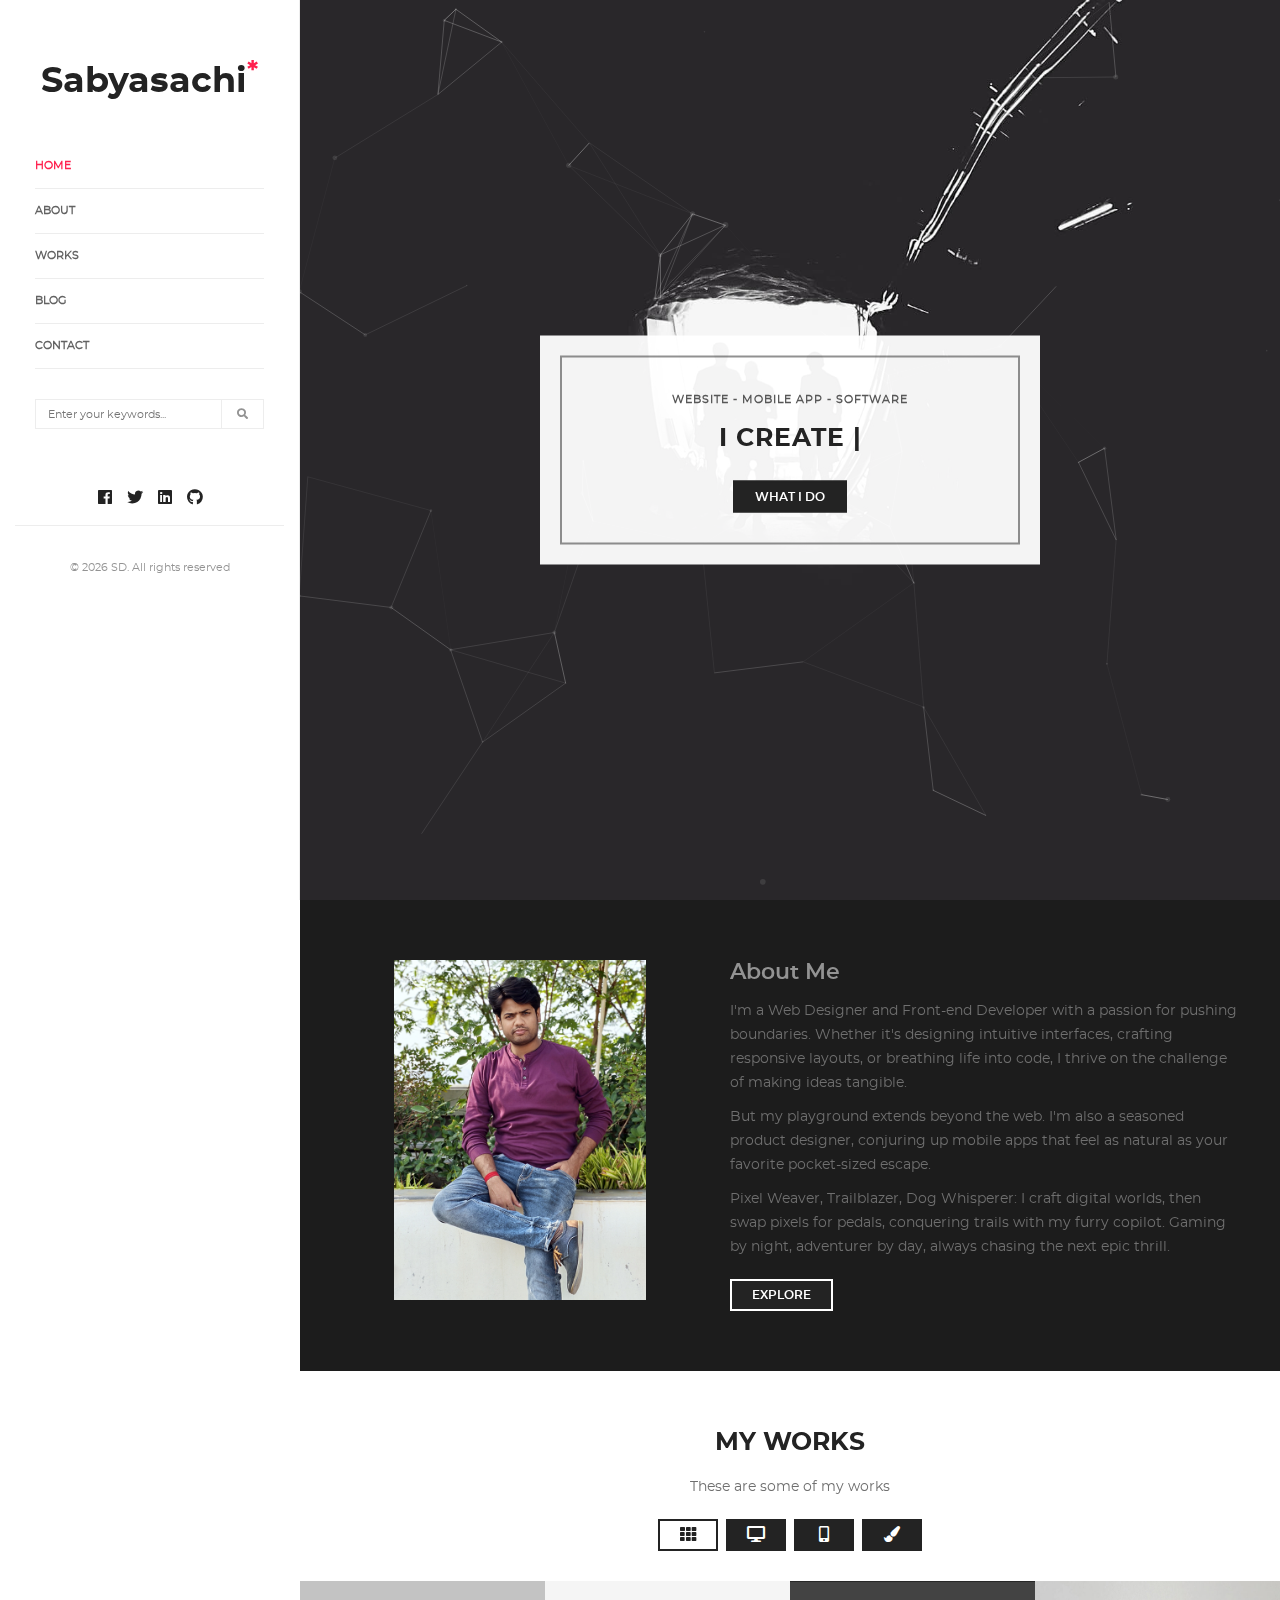
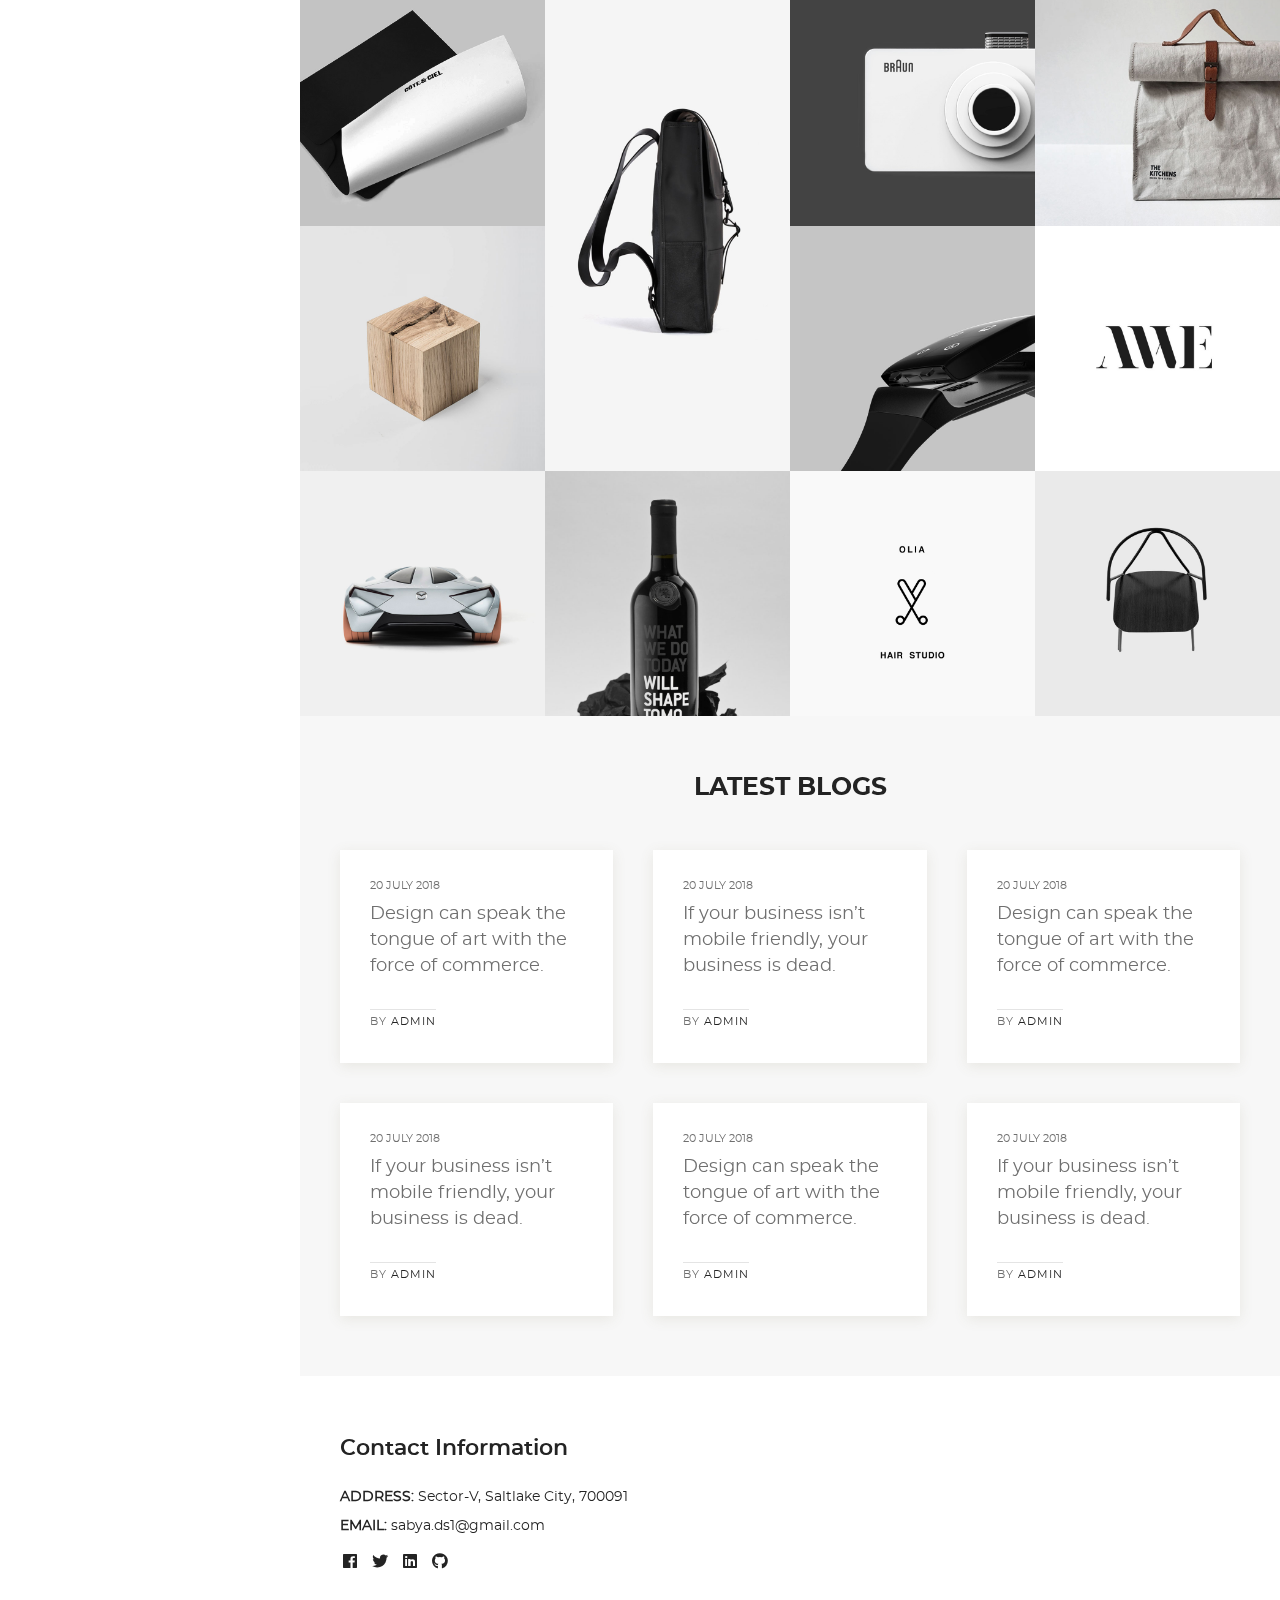
<file: index.html>
<!doctype html>
<html class="no-js" lang="en">
<head>
    <meta charset="utf-8">
    <meta http-equiv="x-ua-compatible" content="ie=edge">
    <title>Sabyasachi | This is about me</title>
    <meta name="description" content="">
    <meta name="viewport" content="width=device-width, initial-scale=1">
    <link rel="icon" type="image/x-icon" href="img/favicon.ico">
    <link rel="stylesheet" href="css/normalize.css">
    <link rel="stylesheet" href="css/main.css">
</head>
<body>
    <!--[if lte IE 9]>
        <p class="browserupgrade">You are using an <strong>outdated</strong> browser. Please <a href="https://browsehappy.com/">upgrade your browser</a> to improve your experience and security.</p>
    <![endif]-->
	
    <section class="side-menu">
    	<header class="header">
        	<div class="logo"><a href="index.html">Sabyasachi<sup class="red-colored">*</sup></a></div>
            <nav class="main-nav">
            	<ul>
                	<li class="active"><a href="#top-head">Home</a></li>
                    <li><a href="#home_about">About</a></li>
                    <li><a href="#work-sec">Works</a></li>
                    <li><a href="#blog">Blog</a></li>
                    <li><a href="#contact">Contact</a></li>
                </ul>                
            </nav>
            <div class="search">
                <input type="text" name="" placeholder="Enter your keywords...">
                <div class="input-search-wrap">
                    <button type="submit">
                        <i class="fas fa-search"></i>
                    </button>
                </div>
            </div>
        </header>    	
        <div class="nav-footer">
        	<div class="social-icon">
            	<ul>
                    <li><a target="_blank" href="https://www.facebook.com"><i class="fab fa-facebook fa-fw"></i></a></li>
                    <li><a target="_blank" href="https://www.twitter.com"><i class="fab fa-twitter fa-fw"></i></a></li>
                    <li><a target="_blank" href="https://www.linkedin.com"><i class="fab fa-linkedin fa-fw"></i></a></li>
                    <li><a target="_blank" href="https://www.github.com"><i class="fab fa-github fa-fw"></i></a></li>
                </ul>
            </div>
            <!--<p class="nav-copy-txt">&copy; 2021 SD. All rights reserved</p>-->
            <p class="nav-copy-txt">&copy; <script>document.write(new Date().getFullYear())</script> SD. All rights reserved</p>
        </div>
    </section>
    
    <section id="top-head" class="main-body">
    	<section data-parallax="scroll" data-image-src="img/main.banner.jpg" id="banner-canvas" class="main-head-banner scrolled">
        	<div class="banner-text">
            	<div class="banner-txt-inner">
                	<p>Website - Mobile App - Software</p>
                    <!--<h2 class="auto-type" title="
                            We Create Awesome Stuff;
                            We Love To Design;
                            We Are Designers^1000~9 Developers;
                            and Code Lover~6^700rs;
                            Yes Its True;
                            We R From Clematis;                    
                        ">:)</h2>-->
                    <h2 class="auto-type" title="
                            I Create Awesome Stuff;
                            I Love To Design^1000~7 Develop;                            
                            and True Code Lover~6^950rs;               
                        ">:)
                    </h2>    
                    <!--<h2>This is Hello World text</h2>-->
                    <a class="main-btn" href="#home_about">What I Do</a>
                </div>
            </div>
        </section>
        
        <section id="home_about" class="home-about sec-top-gap scrolled">
            <div class="wrapper clearfix">
                <div class="about-img">
                    <img src="img/self.jpg" alt="">
                </div>
                <div class="about-info">
                    <h3>About Me</h3>
                    <p>I'm a Web Designer and Front-end Developer with a passion for pushing boundaries. Whether it's designing intuitive interfaces, crafting responsive layouts, or breathing life into code, I thrive on the challenge of making ideas tangible.</p>
                    <p>But my playground extends beyond the web. I'm also a seasoned product designer, conjuring up mobile apps that feel as natural as your favorite pocket-sized escape.</p>
                    <p>Pixel Weaver, Trailblazer, Dog Whisperer: I craft digital worlds, then swap pixels for pedals, conquering trails with my furry copilot. Gaming by night, adventurer by day, always chasing the next epic thrill.</p>
                    <!--<ul>
                    	<li>Profession (front-end dev)</li>
                        <li>Hobbies (games, bikes, dogs)</li>
                        <li>Personality (passionate, playful, geeky)</li>
                        <li>Openness to collaboration ("Let's talk pixels & play!")</li>
                    </ul>-->
                    <!-- <a class="main-btn main-btn-reversed" href="#work-sec">Explore</a> -->
                    <a class="main-btn main-btn-reversed" href="#work-sec">Explore</a>
                </div>
            </div> 
        </section>
        
        <section id="work-sec" class="work sec-top-gap scrolled">
            <h2>my works</h2>
            <p>These are some of my works</p>
            <div class="work-filter">
                <div class="filter-controls">
                    <ul class="filter-controls-wrap">
                        <li data-tooltip="Show All" data-filter="*" class="active"><i class="fas fa-th fa-fw"></i></li>
                        <li data-tooltip="Website" data-filter=".webdesign"><i class="fas fa-desktop fa-fw"></i></li>
                        <li data-tooltip="Mobile Apps" data-filter=".mobileapp"><i class="fas fa-mobile-alt fa-fw"></i></li>
                        <li data-tooltip="Graphics Design" data-filter=".graphics"><i class="fas fa-paint-brush fa-fw"></i></li>
                    </ul>
                </div>
                <div class="filter-container">
                    <ul>
                        <li class="filter-item webdesign">
                            <a data-fancybox="work-gallery" href="img/f1.jpg">
                                <figure>
                                    <div class="fiter-img">
                                        <img src="img/f1.jpg" alt="">
                                    </div>
                                    <figcaption>
                                        <div class="capt-inner">
                                            <i class="fas fa-search"></i>
                                        </div>
                                    </figcaption>
                                </figure>
                            </a>
                        </li>
                        <li class="filter-item mobileapp">
                            <a data-fancybox="work-gallery" href="img/f2.jpg">
                                <figure>
                                    <div class="fiter-img">
                                        <img src="img/f2.jpg" alt="">
                                    </div>
                                    <figcaption>
                                        <div class="capt-inner">
                                            <i class="fas fa-search"></i>
                                        </div>
                                    </figcaption>
                                </figure>
                            </a>
                        </li>
                        <li class="filter-item graphics">
                            <a href="https://www.google.co.in" target="_blank">
                                <figure>
                                    <div class="fiter-img">
                                        <img src="img/f3.jpg" alt="">
                                    </div>
                                    <figcaption>
                                        <div class="capt-inner">
                                            <i class="fas fa-link"></i>
                                        </div>
                                    </figcaption>
                                </figure>
                            </a>
                        </li>
                        <li class="filter-item webdesign">
                            <a data-fancybox="work-gallery" href="img/f4.jpg">
                                <figure>
                                    <div class="fiter-img">
                                        <img src="img/f4.jpg" alt="">
                                    </div>
                                    <figcaption>
                                        <div class="capt-inner">
                                            <i class="fas fa-search"></i>
                                        </div>
                                    </figcaption>
                                </figure>
                            </a>
                        </li>
                        <li class="filter-item mobileapp">
                            <a data-fancybox="work-gallery" href="img/f5.jpg">
                                <figure>
                                    <div class="fiter-img">
                                        <img src="img/f5.jpg" alt="">
                                    </div>
                                    <figcaption>
                                        <div class="capt-inner">
                                            <i class="fas fa-search"></i>
                                        </div>
                                    </figcaption>
                                </figure>
                            </a>
                        </li>
                        <li class="filter-item graphics">
                            <a href="https://www.google.co.in" target="_blank">
                                <figure>
                                    <div class="fiter-img">
                                        <img src="img/f6.jpg" alt="">
                                    </div>
                                    <figcaption>
                                        <div class="capt-inner">
                                            <i class="fas fa-link"></i>
                                        </div>
                                    </figcaption>
                                </figure>
                            </a>
                        </li>
                        <li class="filter-item webdesign">
                            <a data-fancybox="work-gallery" href="img/f7.jpg">
                                <figure>
                                    <div class="fiter-img">
                                        <img src="img/f7.jpg" alt="">
                                    </div>
                                    <figcaption>
                                        <div class="capt-inner">
                                            <i class="fas fa-search"></i>
                                        </div>
                                    </figcaption>
                                </figure>
                            </a>
                        </li>
                        <li class="filter-item mobileapp">
                            <a data-fancybox="work-gallery" href="img/f8.jpg">
                                <figure>
                                    <div class="fiter-img">
                                        <img src="img/f8.jpg" alt="">
                                    </div>
                                    <figcaption>
                                        <div class="capt-inner">
                                            <i class="fas fa-search"></i>
                                        </div>
                                    </figcaption>
                                </figure>
                            </a>
                        </li>
                        <li class="filter-item graphics">
                            <a href="https://www.google.co.in" target="_blank">
                                <figure>
                                    <div class="fiter-img">
                                        <img src="img/f9.jpg" alt="">
                                    </div>
                                    <figcaption>
                                        <div class="capt-inner">
                                            <i class="fas fa-link"></i>
                                        </div>
                                    </figcaption>
                                </figure>
                            </a>
                        </li>
                        <li class="filter-item webdesign">
                            <a data-fancybox="work-gallery" href="img/f10.jpg">
                                <figure>
                                    <div class="fiter-img">
                                        <img src="img/f10.jpg" alt="">
                                    </div>
                                    <figcaption>
                                        <div class="capt-inner">
                                            <i class="fas fa-search"></i>
                                        </div>
                                    </figcaption>
                                </figure>
                            </a>
                        </li>
                        <li class="filter-item graphics">
                            <a data-fancybox="work-gallery" href="img/f11.jpg">
                                <figure>
                                    <div class="fiter-img">
                                        <img src="img/f11.jpg" alt="">
                                    </div>
                                    <figcaption>
                                        <div class="capt-inner">
                                            <i class="fas fa-search"></i>
                                        </div>
                                    </figcaption>
                                </figure>
                            </a>
                        </li>
                    </ul>
                </div>
            </div>
        </section>
        
        <section id="blog" class="blog sec-top-gap light-bg-gray scrolled">
        	<div class="wrapper">
            	<h2>Latest Blogs</h2>
                <div class="blog-grid">
                	<ul>
                    	<li>
                        	<div class="blog-grid-block">
                            	<span class="publish-date">20 july 2018</span>
                                <h4><a data-fancybox data-type="ajax" data-src="https://sabyamigo.github.io/blogs/blog-details.html" href="javascript:;">Design can speak the tongue of art with the force of commerce.</a></h4>
                                <div class="blog-author">
                                	<span>By <a href="#">Admin</a></span>
                                </div>
                            </div>
                        </li>
                        
                        <li>
                        	<div class="blog-grid-block">
                            	<span class="publish-date">20 july 2018</span>
                                <h4><a data-fancybox data-type="ajax" data-src="https://sabyamigo.github.io/blogs/blog-details.html" href="javascript:;">If your business isn’t mobile friendly, your business is dead.</a></h4>
                                <div class="blog-author">
                                	<span>By <a href="#">Admin</a></span>
                                </div>
                            </div>
                        </li>
                        
                        <li>
                        	<div class="blog-grid-block">
                            	<span class="publish-date">20 july 2018</span>
                                <h4><a data-fancybox data-type="ajax" data-src="https://sabyamigo.github.io/blogs/blog-details.html" href="javascript:;">Design can speak the tongue of art with the force of commerce.</a></h4>
                                <div class="blog-author">
                                	<span>By <a href="#">Admin</a></span>
                                </div>
                            </div>
                        </li>
                        
                        <li>
                        	<div class="blog-grid-block">
                            	<span class="publish-date">20 july 2018</span>
                                <h4><a data-fancybox data-type="ajax" data-src="https://sabyamigo.github.io/blogs/blog-details.html" href="javascript:;">If your business isn’t mobile friendly, your business is dead.</a></h4>
                                <div class="blog-author">
                                	<span>By <a href="#">Admin</a></span>
                                </div>
                            </div>
                        </li>
                        
                        <li>
                        	<div class="blog-grid-block">
                            	<span class="publish-date">20 july 2018</span>
                                <h4><a data-fancybox data-type="ajax" data-src="https://sabyamigo.github.io/blogs/blog-details.html" href="javascript:;">Design can speak the tongue of art with the force of commerce.</a></h4>
                                <div class="blog-author">
                                	<span>By <a href="#">Admin</a></span>
                                </div>
                            </div>
                        </li>
                        
                        <li>
                        	<div class="blog-grid-block">
                            	<span class="publish-date">20 july 2018</span>
                                <h4><a data-fancybox data-type="ajax" data-src="https://sabyamigo.github.io/blogs/blog-details.html" href="javascript:;">If your business isn’t mobile friendly, your business is dead.</a></h4>
                                <div class="blog-author">
                                	<span>By <a href="#">Admin</a></span>
                                </div>
                            </div>
                        </li>
                        
                    </ul>
                </div>
            </div>
        </section>
        
        <section id="contact" class="contact clearfix scrolled">
        	<div class="two-col contact-info">
            	<h3>Contact Information</h3>
                <p><strong>ADDRESS:</strong> Sector-V, Saltlake City, 700091</p>
                <!--<p><strong>PHONE:</strong> <a href="tel:09876543">(0) 987-6543</a></p>-->
                <p><strong>EMAIL:</strong><a href="mailto:sabya.ds1@gmail.com"> sabya.ds1@gmail.com</a></p>
                <div class="social-icon">
                    <ul>
                        <li><a target="_blank" href="https://www.facebook.com"><i class="fab fa-facebook fa-fw"></i></a></li>
                        <li><a target="_blank" href="https://www.twitter.com"><i class="fab fa-twitter fa-fw"></i></a></li>
                        <li><a target="_blank" href="https://www.linkedin.com"><i class="fab fa-linkedin fa-fw"></i></a></li>
                        <li><a target="_blank" href="https://www.github.com"><i class="fab fa-github fa-fw"></i></a></li>
                    </ul>
                </div>
            </div>
            <div class="two-col contact-map">
            	<div id="map" class="map-wrap">
                	
                </div>
            </div>
        </section>
        
    </section>
    <!--<img width="100%" src='https://unsplash.it/3000/3000/?random' />
    <img width="100%" src='https://unsplash.it/3000/3000/?random' />
    <img width="100%" src='https://unsplash.it/3000/3000/?random' />
    <img width="100%" src='https://unsplash.it/3000/3000/?random' />
    <img width="100%" src='https://unsplash.it/3000/3000/?random' />
    <img width="100%" src='https://unsplash.it/3000/3000/?random' />-->
    
    <script src="js/vendor/modernizr-3.5.0.min.js"></script>
    <!--<script src="https://code.jquery.com/jquery-3.2.1.min.js" integrity="sha256-hwg4gsxgFZhOsEEamdOYGBf13FyQuiTwlAQgxVSNgt4=" crossorigin="anonymous"></script>-->
    <script>window.jQuery || document.write('<script src="js/vendor/jquery-3.2.1.min.js"><\/script>')</script>
    <script src="js/plugins.js"></script>
    <script src="js/main.js"></script>
</body>
</html>
</file>
<file: css/main.css>
/*@import url('https://fonts.googleapis.com/css?family=Montserrat:400,600,700|Roboto:400,500');*/


/*@import url('https://fonts.googleapis.com/css2?family=Montserrat:wght@100..900&family=Roboto:wght@400;500&display=swap');*/


@font-face {
    font-family: 'montserratbold';
    src: url('../fonts/montserrat-bold-webfont.woff2') format('woff2'),
         url('../fonts/montserrat-bold-webfont.woff') format('woff');
    font-weight: normal;
    font-style: normal;

}

@font-face {
    font-family: 'montserratregular';
    src: url('../fonts/montserrat-regular-webfont.woff2') format('woff2'),
         url('../fonts/montserrat-regular-webfont.woff') format('woff');
    font-weight: normal;
    font-style: normal;

}

@font-face {
    font-family: 'montserratsemibold';
    src: url('../fonts/montserrat-semibold-webfont.woff2') format('woff2'),
         url('../fonts/montserrat-semibold-webfont.woff') format('woff');
    font-weight: normal;
    font-style: normal;

}


.pace{-webkit-pointer-events: none; pointer-events: none; -webkit-user-select: none; -moz-user-select: none; user-select: none; }
.pace-active{ background:#fff; position:fixed; top:0; left:0; width:100%; height:100%; z-index:1500;}
.pace.pace-inactive .pace-progress{ display:none;}
.pace .pace-progress{ background: #ff2127; position: fixed; z-index: 2000; top: 50%; right: 100%; width: 100%; height: 2px; margin:-1px 0 0 0; }
.pace .pace-progress:after{ display: block; position: absolute; top: 5px; right: .5rem; content: attr(data-progress-text); font-family: 'montserratsemibold'; font-size: 20px; line-height: 1; text-align: right; color: rgba(255, 33, 39, 1);}
html, body, div, span, object, iframe, h1, h2, h3, h4, h5, h6, p, blockquote, pre, abbr, address, cite, code, del, dfn, em, img, ins, kbd, q, samp, small, strong, sub, sup, var, b, i, dl, dt, dd, ol, ul, li, fieldset,form, label, legend, table, caption, tbody, tfoot, thead, tr, th, td, article, aside, figure, footer, header, hgroup, menu, nav, section, time, mark, audio, video { margin: 0; padding: 0; border: 0; outline: 0; vertical-align: baseline;}
*, *:after, *:before { -webkit-box-sizing: border-box; -moz-box-sizing: border-box; box-sizing: border-box; word-wrap: break-word;}h1, h2, h3, h4, h5, h6, p{ font-weight:normal;}/* HTML5 display-role reset for older browsers */article, aside, figure, footer, header, hgroup, nav, section { display: block; }
ul, ol { list-style: none; }blockquote, q { quotes: none; }blockquote:before, blockquote:after, q:before, q:after { content: ''; content: none; }
a { margin: 0; padding: 0; font-size: 100%; vertical-align: baseline;}del { text-decoration: line-through; }abbr[title], dfn[title] { border-bottom: 1px dotted #000; cursor: help; }/* tables still need cellspacing="0" in the markup */table { border-collapse: collapse; border-spacing: 0; }th { font-weight: bold; vertical-align: bottom; }td { font-weight: normal; vertical-align: top; }hr { display: block; height: 1px; border: 0; border-top: 1px solid #ccc; margin: 1em 0; padding: 0; }/* Form Elements */input, select { vertical-align: middle; }input[type="radio"] { vertical-align: text-bottom; }
input[type="checkbox"] { vertical-align: bottom; }input[type="submit"] { cursor: pointer; }a:hover, a:active { outline: none; }small { font-size: 85%; }
strong, th { font-weight: bold; }td, td img { vertical-align: top; }sub, sup { font-size: 75%; line-height: 0; position: relative; }sup { top: -0.5em; }
sub { bottom: -0.25em; }/* standardize any monospaced elements */pre, code, kbd, samp { font-family: monospace, sans-serif; }/* hand cursor on clickable elements */input[type=button], input[type=submit], button { cursor: pointer; }/* Webkit browsers add a 2px margin outside the chrome of form elements */
button, input, select, textarea { margin: 0; }/* make buttons play nice in IE */button { width: auto; overflow: visible; }a, img a, img, a img { border: 0; outline: 0; text-decoration: none; }/* let's clear some floats */.clearfix:before, .clearfix:after { content: "\0020"; display: block; height: 0; overflow: hidden; }.clearfix:after { clear: both; }/* only to clear floats - to be used with any class as addition */.clear { clear: both; } img{ display: block;}

/*!
 * Font Awesome Free 5.0.4 by @fontawesome - http://fontawesome.com
 * License - http://fontawesome.com/license (Icons: CC BY 4.0, Fonts: SIL OFL 1.1, Code: MIT License)
 */
.fa,.fab,.fal,.far,.fas{-moz-osx-font-smoothing:grayscale;-webkit-font-smoothing:antialiased;display:inline-block;font-style:normal;font-variant:normal;text-rendering:auto;line-height:1}.fa-lg{font-size:1.33333em;line-height:.75em;vertical-align:-.0667em}.fa-xs{font-size:.75em}.fa-sm{font-size:.875em}.fa-1x{font-size:1em}.fa-2x{font-size:2em}.fa-3x{font-size:3em}.fa-4x{font-size:4em}.fa-5x{font-size:5em}.fa-6x{font-size:6em}.fa-7x{font-size:7em}.fa-8x{font-size:8em}.fa-9x{font-size:9em}.fa-10x{font-size:10em}.fa-fw{text-align:center;width:1.25em}.fa-ul{list-style-type:none;margin-left:2.5em;padding-left:0}.fa-ul>li{position:relative}.fa-li{left:-2em;position:absolute;text-align:center;width:2em;line-height:inherit}.fa-border{border:.08em solid #eee;border-radius:.1em;padding:.2em .25em .15em}.fa-pull-left{float:left}.fa-pull-right{float:right}.fa.fa-pull-left,.fab.fa-pull-left,.fal.fa-pull-left,.far.fa-pull-left,.fas.fa-pull-left{margin-right:.3em}.fa.fa-pull-right,.fab.fa-pull-right,.fal.fa-pull-right,.far.fa-pull-right,.fas.fa-pull-right{margin-left:.3em}.fa-spin{-webkit-animation:a 2s infinite linear;animation:a 2s infinite linear}.fa-pulse{-webkit-animation:a 1s infinite steps(8);animation:a 1s infinite steps(8)}@-webkit-keyframes a{0%{-webkit-transform:rotate(0deg);transform:rotate(0deg)}to{-webkit-transform:rotate(1turn);transform:rotate(1turn)}}@keyframes a{0%{-webkit-transform:rotate(0deg);transform:rotate(0deg)}to{-webkit-transform:rotate(1turn);transform:rotate(1turn)}}.fa-rotate-90{-ms-filter:"progid:DXImageTransform.Microsoft.BasicImage(rotation=1)";-webkit-transform:rotate(90deg);transform:rotate(90deg)}.fa-rotate-180{-ms-filter:"progid:DXImageTransform.Microsoft.BasicImage(rotation=2)";-webkit-transform:rotate(180deg);transform:rotate(180deg)}.fa-rotate-270{-ms-filter:"progid:DXImageTransform.Microsoft.BasicImage(rotation=3)";-webkit-transform:rotate(270deg);transform:rotate(270deg)}.fa-flip-horizontal{-ms-filter:"progid:DXImageTransform.Microsoft.BasicImage(rotation=0, mirror=1)";-webkit-transform:scaleX(-1);transform:scaleX(-1)}.fa-flip-vertical{-webkit-transform:scaleY(-1);transform:scaleY(-1)}.fa-flip-horizontal.fa-flip-vertical,.fa-flip-vertical{-ms-filter:"progid:DXImageTransform.Microsoft.BasicImage(rotation=2, mirror=1)"}.fa-flip-horizontal.fa-flip-vertical{-webkit-transform:scale(-1);transform:scale(-1)}:root .fa-flip-horizontal,:root .fa-flip-vertical,:root .fa-rotate-90,:root .fa-rotate-180,:root .fa-rotate-270{-webkit-filter:none;filter:none}.fa-stack{display:inline-block;height:2em;line-height:2em;position:relative;vertical-align:middle;width:2em}.fa-stack-1x,.fa-stack-2x{left:0;position:absolute;text-align:center;width:100%}.fa-stack-1x{line-height:inherit}.fa-stack-2x{font-size:2em}.fa-inverse{color:#fff}.fa-500px:before{content:"\f26e"}.fa-accessible-icon:before{content:"\f368"}.fa-accusoft:before{content:"\f369"}.fa-address-book:before{content:"\f2b9"}.fa-address-card:before{content:"\f2bb"}.fa-adjust:before{content:"\f042"}.fa-adn:before{content:"\f170"}.fa-adversal:before{content:"\f36a"}.fa-affiliatetheme:before{content:"\f36b"}.fa-algolia:before{content:"\f36c"}.fa-align-center:before{content:"\f037"}.fa-align-justify:before{content:"\f039"}.fa-align-left:before{content:"\f036"}.fa-align-right:before{content:"\f038"}.fa-amazon:before{content:"\f270"}.fa-amazon-pay:before{content:"\f42c"}.fa-ambulance:before{content:"\f0f9"}.fa-american-sign-language-interpreting:before{content:"\f2a3"}.fa-amilia:before{content:"\f36d"}.fa-anchor:before{content:"\f13d"}.fa-android:before{content:"\f17b"}.fa-angellist:before{content:"\f209"}.fa-angle-double-down:before{content:"\f103"}.fa-angle-double-left:before{content:"\f100"}.fa-angle-double-right:before{content:"\f101"}.fa-angle-double-up:before{content:"\f102"}.fa-angle-down:before{content:"\f107"}.fa-angle-left:before{content:"\f104"}.fa-angle-right:before{content:"\f105"}.fa-angle-up:before{content:"\f106"}.fa-angrycreative:before{content:"\f36e"}.fa-angular:before{content:"\f420"}.fa-app-store:before{content:"\f36f"}.fa-app-store-ios:before{content:"\f370"}.fa-apper:before{content:"\f371"}.fa-apple:before{content:"\f179"}.fa-apple-pay:before{content:"\f415"}.fa-archive:before{content:"\f187"}.fa-arrow-alt-circle-down:before{content:"\f358"}.fa-arrow-alt-circle-left:before{content:"\f359"}.fa-arrow-alt-circle-right:before{content:"\f35a"}.fa-arrow-alt-circle-up:before{content:"\f35b"}.fa-arrow-circle-down:before{content:"\f0ab"}.fa-arrow-circle-left:before{content:"\f0a8"}.fa-arrow-circle-right:before{content:"\f0a9"}.fa-arrow-circle-up:before{content:"\f0aa"}.fa-arrow-down:before{content:"\f063"}.fa-arrow-left:before{content:"\f060"}.fa-arrow-right:before{content:"\f061"}.fa-arrow-up:before{content:"\f062"}.fa-arrows-alt:before{content:"\f0b2"}.fa-arrows-alt-h:before{content:"\f337"}.fa-arrows-alt-v:before{content:"\f338"}.fa-assistive-listening-systems:before{content:"\f2a2"}.fa-asterisk:before{content:"\f069"}.fa-asymmetrik:before{content:"\f372"}.fa-at:before{content:"\f1fa"}.fa-audible:before{content:"\f373"}.fa-audio-description:before{content:"\f29e"}.fa-autoprefixer:before{content:"\f41c"}.fa-avianex:before{content:"\f374"}.fa-aviato:before{content:"\f421"}.fa-aws:before{content:"\f375"}.fa-backward:before{content:"\f04a"}.fa-balance-scale:before{content:"\f24e"}.fa-ban:before{content:"\f05e"}.fa-bandcamp:before{content:"\f2d5"}.fa-barcode:before{content:"\f02a"}.fa-bars:before{content:"\f0c9"}.fa-bath:before{content:"\f2cd"}.fa-battery-empty:before{content:"\f244"}.fa-battery-full:before{content:"\f240"}.fa-battery-half:before{content:"\f242"}.fa-battery-quarter:before{content:"\f243"}.fa-battery-three-quarters:before{content:"\f241"}.fa-bed:before{content:"\f236"}.fa-beer:before{content:"\f0fc"}.fa-behance:before{content:"\f1b4"}.fa-behance-square:before{content:"\f1b5"}.fa-bell:before{content:"\f0f3"}.fa-bell-slash:before{content:"\f1f6"}.fa-bicycle:before{content:"\f206"}.fa-bimobject:before{content:"\f378"}.fa-binoculars:before{content:"\f1e5"}.fa-birthday-cake:before{content:"\f1fd"}.fa-bitbucket:before{content:"\f171"}.fa-bitcoin:before{content:"\f379"}.fa-bity:before{content:"\f37a"}.fa-black-tie:before{content:"\f27e"}.fa-blackberry:before{content:"\f37b"}.fa-blind:before{content:"\f29d"}.fa-blogger:before{content:"\f37c"}.fa-blogger-b:before{content:"\f37d"}.fa-bluetooth:before{content:"\f293"}.fa-bluetooth-b:before{content:"\f294"}.fa-bold:before{content:"\f032"}.fa-bolt:before{content:"\f0e7"}.fa-bomb:before{content:"\f1e2"}.fa-book:before{content:"\f02d"}.fa-bookmark:before{content:"\f02e"}.fa-braille:before{content:"\f2a1"}.fa-briefcase:before{content:"\f0b1"}.fa-btc:before{content:"\f15a"}.fa-bug:before{content:"\f188"}.fa-building:before{content:"\f1ad"}.fa-bullhorn:before{content:"\f0a1"}.fa-bullseye:before{content:"\f140"}.fa-buromobelexperte:before{content:"\f37f"}.fa-bus:before{content:"\f207"}.fa-buysellads:before{content:"\f20d"}.fa-calculator:before{content:"\f1ec"}.fa-calendar:before{content:"\f133"}.fa-calendar-alt:before{content:"\f073"}.fa-calendar-check:before{content:"\f274"}.fa-calendar-minus:before{content:"\f272"}.fa-calendar-plus:before{content:"\f271"}.fa-calendar-times:before{content:"\f273"}.fa-camera:before{content:"\f030"}.fa-camera-retro:before{content:"\f083"}.fa-car:before{content:"\f1b9"}.fa-caret-down:before{content:"\f0d7"}.fa-caret-left:before{content:"\f0d9"}.fa-caret-right:before{content:"\f0da"}.fa-caret-square-down:before{content:"\f150"}.fa-caret-square-left:before{content:"\f191"}.fa-caret-square-right:before{content:"\f152"}.fa-caret-square-up:before{content:"\f151"}.fa-caret-up:before{content:"\f0d8"}.fa-cart-arrow-down:before{content:"\f218"}.fa-cart-plus:before{content:"\f217"}.fa-cc-amazon-pay:before{content:"\f42d"}.fa-cc-amex:before{content:"\f1f3"}.fa-cc-apple-pay:before{content:"\f416"}.fa-cc-diners-club:before{content:"\f24c"}.fa-cc-discover:before{content:"\f1f2"}.fa-cc-jcb:before{content:"\f24b"}.fa-cc-mastercard:before{content:"\f1f1"}.fa-cc-paypal:before{content:"\f1f4"}.fa-cc-stripe:before{content:"\f1f5"}.fa-cc-visa:before{content:"\f1f0"}.fa-centercode:before{content:"\f380"}.fa-certificate:before{content:"\f0a3"}.fa-chart-area:before{content:"\f1fe"}.fa-chart-bar:before{content:"\f080"}.fa-chart-line:before{content:"\f201"}.fa-chart-pie:before{content:"\f200"}.fa-check:before{content:"\f00c"}.fa-check-circle:before{content:"\f058"}.fa-check-square:before{content:"\f14a"}.fa-chevron-circle-down:before{content:"\f13a"}.fa-chevron-circle-left:before{content:"\f137"}.fa-chevron-circle-right:before{content:"\f138"}.fa-chevron-circle-up:before{content:"\f139"}.fa-chevron-down:before{content:"\f078"}.fa-chevron-left:before{content:"\f053"}.fa-chevron-right:before{content:"\f054"}.fa-chevron-up:before{content:"\f077"}.fa-child:before{content:"\f1ae"}.fa-chrome:before{content:"\f268"}.fa-circle:before{content:"\f111"}.fa-circle-notch:before{content:"\f1ce"}.fa-clipboard:before{content:"\f328"}.fa-clock:before{content:"\f017"}.fa-clone:before{content:"\f24d"}.fa-closed-captioning:before{content:"\f20a"}.fa-cloud:before{content:"\f0c2"}.fa-cloud-download-alt:before{content:"\f381"}.fa-cloud-upload-alt:before{content:"\f382"}.fa-cloudscale:before{content:"\f383"}.fa-cloudsmith:before{content:"\f384"}.fa-cloudversify:before{content:"\f385"}.fa-code:before{content:"\f121"}.fa-code-branch:before{content:"\f126"}.fa-codepen:before{content:"\f1cb"}.fa-codiepie:before{content:"\f284"}.fa-coffee:before{content:"\f0f4"}.fa-cog:before{content:"\f013"}.fa-cogs:before{content:"\f085"}.fa-columns:before{content:"\f0db"}.fa-comment:before{content:"\f075"}.fa-comment-alt:before{content:"\f27a"}.fa-comments:before{content:"\f086"}.fa-compass:before{content:"\f14e"}.fa-compress:before{content:"\f066"}.fa-connectdevelop:before{content:"\f20e"}.fa-contao:before{content:"\f26d"}.fa-copy:before{content:"\f0c5"}.fa-copyright:before{content:"\f1f9"}.fa-cpanel:before{content:"\f388"}.fa-creative-commons:before{content:"\f25e"}.fa-credit-card:before{content:"\f09d"}.fa-crop:before{content:"\f125"}.fa-crosshairs:before{content:"\f05b"}.fa-css3:before{content:"\f13c"}.fa-css3-alt:before{content:"\f38b"}.fa-cube:before{content:"\f1b2"}.fa-cubes:before{content:"\f1b3"}.fa-cut:before{content:"\f0c4"}.fa-cuttlefish:before{content:"\f38c"}.fa-d-and-d:before{content:"\f38d"}.fa-dashcube:before{content:"\f210"}.fa-database:before{content:"\f1c0"}.fa-deaf:before{content:"\f2a4"}.fa-delicious:before{content:"\f1a5"}.fa-deploydog:before{content:"\f38e"}.fa-deskpro:before{content:"\f38f"}.fa-desktop:before{content:"\f108"}.fa-deviantart:before{content:"\f1bd"}.fa-digg:before{content:"\f1a6"}.fa-digital-ocean:before{content:"\f391"}.fa-discord:before{content:"\f392"}.fa-discourse:before{content:"\f393"}.fa-dochub:before{content:"\f394"}.fa-docker:before{content:"\f395"}.fa-dollar-sign:before{content:"\f155"}.fa-dot-circle:before{content:"\f192"}.fa-download:before{content:"\f019"}.fa-draft2digital:before{content:"\f396"}.fa-dribbble:before{content:"\f17d"}.fa-dribbble-square:before{content:"\f397"}.fa-dropbox:before{content:"\f16b"}.fa-drupal:before{content:"\f1a9"}.fa-dyalog:before{content:"\f399"}.fa-earlybirds:before{content:"\f39a"}.fa-edge:before{content:"\f282"}.fa-edit:before{content:"\f044"}.fa-eject:before{content:"\f052"}.fa-elementor:before{content:"\f430"}.fa-ellipsis-h:before{content:"\f141"}.fa-ellipsis-v:before{content:"\f142"}.fa-ember:before{content:"\f423"}.fa-empire:before{content:"\f1d1"}.fa-envelope:before{content:"\f0e0"}.fa-envelope-open:before{content:"\f2b6"}.fa-envelope-square:before{content:"\f199"}.fa-envira:before{content:"\f299"}.fa-eraser:before{content:"\f12d"}.fa-erlang:before{content:"\f39d"}.fa-ethereum:before{content:"\f42e"}.fa-etsy:before{content:"\f2d7"}.fa-euro-sign:before{content:"\f153"}.fa-exchange-alt:before{content:"\f362"}.fa-exclamation:before{content:"\f12a"}.fa-exclamation-circle:before{content:"\f06a"}.fa-exclamation-triangle:before{content:"\f071"}.fa-expand:before{content:"\f065"}.fa-expand-arrows-alt:before{content:"\f31e"}.fa-expeditedssl:before{content:"\f23e"}.fa-external-link-alt:before{content:"\f35d"}.fa-external-link-square-alt:before{content:"\f360"}.fa-eye:before{content:"\f06e"}.fa-eye-dropper:before{content:"\f1fb"}.fa-eye-slash:before{content:"\f070"}.fa-facebook:before{content:"\f09a"}.fa-facebook-f:before{content:"\f39e"}.fa-facebook-messenger:before{content:"\f39f"}.fa-facebook-square:before{content:"\f082"}.fa-fast-backward:before{content:"\f049"}.fa-fast-forward:before{content:"\f050"}.fa-fax:before{content:"\f1ac"}.fa-female:before{content:"\f182"}.fa-fighter-jet:before{content:"\f0fb"}.fa-file:before{content:"\f15b"}.fa-file-alt:before{content:"\f15c"}.fa-file-archive:before{content:"\f1c6"}.fa-file-audio:before{content:"\f1c7"}.fa-file-code:before{content:"\f1c9"}.fa-file-excel:before{content:"\f1c3"}.fa-file-image:before{content:"\f1c5"}.fa-file-pdf:before{content:"\f1c1"}.fa-file-powerpoint:before{content:"\f1c4"}.fa-file-video:before{content:"\f1c8"}.fa-file-word:before{content:"\f1c2"}.fa-film:before{content:"\f008"}.fa-filter:before{content:"\f0b0"}.fa-fire:before{content:"\f06d"}.fa-fire-extinguisher:before{content:"\f134"}.fa-firefox:before{content:"\f269"}.fa-first-order:before{content:"\f2b0"}.fa-firstdraft:before{content:"\f3a1"}.fa-flag:before{content:"\f024"}.fa-flag-checkered:before{content:"\f11e"}.fa-flask:before{content:"\f0c3"}.fa-flickr:before{content:"\f16e"}.fa-fly:before{content:"\f417"}.fa-folder:before{content:"\f07b"}.fa-folder-open:before{content:"\f07c"}.fa-font:before{content:"\f031"}.fa-font-awesome:before{content:"\f2b4"}.fa-font-awesome-alt:before{content:"\f35c"}.fa-font-awesome-flag:before{content:"\f425"}.fa-fonticons:before{content:"\f280"}.fa-fonticons-fi:before{content:"\f3a2"}.fa-fort-awesome:before{content:"\f286"}.fa-fort-awesome-alt:before{content:"\f3a3"}.fa-forumbee:before{content:"\f211"}.fa-forward:before{content:"\f04e"}.fa-foursquare:before{content:"\f180"}.fa-free-code-camp:before{content:"\f2c5"}.fa-freebsd:before{content:"\f3a4"}.fa-frown:before{content:"\f119"}.fa-futbol:before{content:"\f1e3"}.fa-gamepad:before{content:"\f11b"}.fa-gavel:before{content:"\f0e3"}.fa-gem:before{content:"\f3a5"}.fa-genderless:before{content:"\f22d"}.fa-get-pocket:before{content:"\f265"}.fa-gg:before{content:"\f260"}.fa-gg-circle:before{content:"\f261"}.fa-gift:before{content:"\f06b"}.fa-git:before{content:"\f1d3"}.fa-git-square:before{content:"\f1d2"}.fa-github:before{content:"\f09b"}.fa-github-alt:before{content:"\f113"}.fa-github-square:before{content:"\f092"}.fa-gitkraken:before{content:"\f3a6"}.fa-gitlab:before{content:"\f296"}.fa-gitter:before{content:"\f426"}.fa-glass-martini:before{content:"\f000"}.fa-glide:before{content:"\f2a5"}.fa-glide-g:before{content:"\f2a6"}.fa-globe:before{content:"\f0ac"}.fa-gofore:before{content:"\f3a7"}.fa-goodreads:before{content:"\f3a8"}.fa-goodreads-g:before{content:"\f3a9"}.fa-google:before{content:"\f1a0"}.fa-google-drive:before{content:"\f3aa"}.fa-google-play:before{content:"\f3ab"}.fa-google-plus:before{content:"\f2b3"}.fa-google-plus-g:before{content:"\f0d5"}.fa-google-plus-square:before{content:"\f0d4"}.fa-google-wallet:before{content:"\f1ee"}.fa-graduation-cap:before{content:"\f19d"}.fa-gratipay:before{content:"\f184"}.fa-grav:before{content:"\f2d6"}.fa-gripfire:before{content:"\f3ac"}.fa-grunt:before{content:"\f3ad"}.fa-gulp:before{content:"\f3ae"}.fa-h-square:before{content:"\f0fd"}.fa-hacker-news:before{content:"\f1d4"}.fa-hacker-news-square:before{content:"\f3af"}.fa-hand-lizard:before{content:"\f258"}.fa-hand-paper:before{content:"\f256"}.fa-hand-peace:before{content:"\f25b"}.fa-hand-point-down:before{content:"\f0a7"}.fa-hand-point-left:before{content:"\f0a5"}.fa-hand-point-right:before{content:"\f0a4"}.fa-hand-point-up:before{content:"\f0a6"}.fa-hand-pointer:before{content:"\f25a"}.fa-hand-rock:before{content:"\f255"}.fa-hand-scissors:before{content:"\f257"}.fa-hand-spock:before{content:"\f259"}.fa-handshake:before{content:"\f2b5"}.fa-hashtag:before{content:"\f292"}.fa-hdd:before{content:"\f0a0"}.fa-heading:before{content:"\f1dc"}.fa-headphones:before{content:"\f025"}.fa-heart:before{content:"\f004"}.fa-heartbeat:before{content:"\f21e"}.fa-hire-a-helper:before{content:"\f3b0"}.fa-history:before{content:"\f1da"}.fa-home:before{content:"\f015"}.fa-hooli:before{content:"\f427"}.fa-hospital:before{content:"\f0f8"}.fa-hotjar:before{content:"\f3b1"}.fa-hourglass:before{content:"\f254"}.fa-hourglass-end:before{content:"\f253"}.fa-hourglass-half:before{content:"\f252"}.fa-hourglass-start:before{content:"\f251"}.fa-houzz:before{content:"\f27c"}.fa-html5:before{content:"\f13b"}.fa-hubspot:before{content:"\f3b2"}.fa-i-cursor:before{content:"\f246"}.fa-id-badge:before{content:"\f2c1"}.fa-id-card:before{content:"\f2c2"}.fa-image:before{content:"\f03e"}.fa-images:before{content:"\f302"}.fa-imdb:before{content:"\f2d8"}.fa-inbox:before{content:"\f01c"}.fa-indent:before{content:"\f03c"}.fa-industry:before{content:"\f275"}.fa-info:before{content:"\f129"}.fa-info-circle:before{content:"\f05a"}.fa-instagram:before{content:"\f16d"}.fa-internet-explorer:before{content:"\f26b"}.fa-ioxhost:before{content:"\f208"}.fa-italic:before{content:"\f033"}.fa-itunes:before{content:"\f3b4"}.fa-itunes-note:before{content:"\f3b5"}.fa-jenkins:before{content:"\f3b6"}.fa-joget:before{content:"\f3b7"}.fa-joomla:before{content:"\f1aa"}.fa-js:before{content:"\f3b8"}.fa-js-square:before{content:"\f3b9"}.fa-jsfiddle:before{content:"\f1cc"}.fa-key:before{content:"\f084"}.fa-keyboard:before{content:"\f11c"}.fa-keycdn:before{content:"\f3ba"}.fa-kickstarter:before{content:"\f3bb"}.fa-kickstarter-k:before{content:"\f3bc"}.fa-korvue:before{content:"\f42f"}.fa-language:before{content:"\f1ab"}.fa-laptop:before{content:"\f109"}.fa-laravel:before{content:"\f3bd"}.fa-lastfm:before{content:"\f202"}.fa-lastfm-square:before{content:"\f203"}.fa-leaf:before{content:"\f06c"}.fa-leanpub:before{content:"\f212"}.fa-lemon:before{content:"\f094"}.fa-less:before{content:"\f41d"}.fa-level-down-alt:before{content:"\f3be"}.fa-level-up-alt:before{content:"\f3bf"}.fa-life-ring:before{content:"\f1cd"}.fa-lightbulb:before{content:"\f0eb"}.fa-line:before{content:"\f3c0"}.fa-link:before{content:"\f0c1"}.fa-linkedin:before{content:"\f08c"}.fa-linkedin-in:before{content:"\f0e1"}.fa-linode:before{content:"\f2b8"}.fa-linux:before{content:"\f17c"}.fa-lira-sign:before{content:"\f195"}.fa-list:before{content:"\f03a"}.fa-list-alt:before{content:"\f022"}.fa-list-ol:before{content:"\f0cb"}.fa-list-ul:before{content:"\f0ca"}.fa-location-arrow:before{content:"\f124"}.fa-lock:before{content:"\f023"}.fa-lock-open:before{content:"\f3c1"}.fa-long-arrow-alt-down:before{content:"\f309"}.fa-long-arrow-alt-left:before{content:"\f30a"}.fa-long-arrow-alt-right:before{content:"\f30b"}.fa-long-arrow-alt-up:before{content:"\f30c"}.fa-low-vision:before{content:"\f2a8"}.fa-lyft:before{content:"\f3c3"}.fa-magento:before{content:"\f3c4"}.fa-magic:before{content:"\f0d0"}.fa-magnet:before{content:"\f076"}.fa-male:before{content:"\f183"}.fa-map:before{content:"\f279"}.fa-map-marker:before{content:"\f041"}.fa-map-marker-alt:before{content:"\f3c5"}.fa-map-pin:before{content:"\f276"}.fa-map-signs:before{content:"\f277"}.fa-mars:before{content:"\f222"}.fa-mars-double:before{content:"\f227"}.fa-mars-stroke:before{content:"\f229"}.fa-mars-stroke-h:before{content:"\f22b"}.fa-mars-stroke-v:before{content:"\f22a"}.fa-maxcdn:before{content:"\f136"}.fa-medapps:before{content:"\f3c6"}.fa-medium:before{content:"\f23a"}.fa-medium-m:before{content:"\f3c7"}.fa-medkit:before{content:"\f0fa"}.fa-medrt:before{content:"\f3c8"}.fa-meetup:before{content:"\f2e0"}.fa-meh:before{content:"\f11a"}.fa-mercury:before{content:"\f223"}.fa-microchip:before{content:"\f2db"}.fa-microphone:before{content:"\f130"}.fa-microphone-slash:before{content:"\f131"}.fa-microsoft:before{content:"\f3ca"}.fa-minus:before{content:"\f068"}.fa-minus-circle:before{content:"\f056"}.fa-minus-square:before{content:"\f146"}.fa-mix:before{content:"\f3cb"}.fa-mixcloud:before{content:"\f289"}.fa-mizuni:before{content:"\f3cc"}.fa-mobile:before{content:"\f10b"}.fa-mobile-alt:before{content:"\f3cd"}.fa-modx:before{content:"\f285"}.fa-monero:before{content:"\f3d0"}.fa-money-bill-alt:before{content:"\f3d1"}.fa-moon:before{content:"\f186"}.fa-motorcycle:before{content:"\f21c"}.fa-mouse-pointer:before{content:"\f245"}.fa-music:before{content:"\f001"}.fa-napster:before{content:"\f3d2"}.fa-neuter:before{content:"\f22c"}.fa-newspaper:before{content:"\f1ea"}.fa-nintendo-switch:before{content:"\f418"}.fa-node:before{content:"\f419"}.fa-node-js:before{content:"\f3d3"}.fa-npm:before{content:"\f3d4"}.fa-ns8:before{content:"\f3d5"}.fa-nutritionix:before{content:"\f3d6"}.fa-object-group:before{content:"\f247"}.fa-object-ungroup:before{content:"\f248"}.fa-odnoklassniki:before{content:"\f263"}.fa-odnoklassniki-square:before{content:"\f264"}.fa-opencart:before{content:"\f23d"}.fa-openid:before{content:"\f19b"}.fa-opera:before{content:"\f26a"}.fa-optin-monster:before{content:"\f23c"}.fa-osi:before{content:"\f41a"}.fa-outdent:before{content:"\f03b"}.fa-page4:before{content:"\f3d7"}.fa-pagelines:before{content:"\f18c"}.fa-paint-brush:before{content:"\f1fc"}.fa-palfed:before{content:"\f3d8"}.fa-paper-plane:before{content:"\f1d8"}.fa-paperclip:before{content:"\f0c6"}.fa-paragraph:before{content:"\f1dd"}.fa-paste:before{content:"\f0ea"}.fa-patreon:before{content:"\f3d9"}.fa-pause:before{content:"\f04c"}.fa-pause-circle:before{content:"\f28b"}.fa-paw:before{content:"\f1b0"}.fa-paypal:before{content:"\f1ed"}.fa-pen-square:before{content:"\f14b"}.fa-pencil-alt:before{content:"\f303"}.fa-percent:before{content:"\f295"}.fa-periscope:before{content:"\f3da"}.fa-phabricator:before{content:"\f3db"}.fa-phoenix-framework:before{content:"\f3dc"}.fa-phone:before{content:"\f095"}.fa-phone-square:before{content:"\f098"}.fa-phone-volume:before{content:"\f2a0"}.fa-pied-piper:before{content:"\f2ae"}.fa-pied-piper-alt:before{content:"\f1a8"}.fa-pied-piper-pp:before{content:"\f1a7"}.fa-pinterest:before{content:"\f0d2"}.fa-pinterest-p:before{content:"\f231"}.fa-pinterest-square:before{content:"\f0d3"}.fa-plane:before{content:"\f072"}.fa-play:before{content:"\f04b"}.fa-play-circle:before{content:"\f144"}.fa-playstation:before{content:"\f3df"}.fa-plug:before{content:"\f1e6"}.fa-plus:before{content:"\f067"}.fa-plus-circle:before{content:"\f055"}.fa-plus-square:before{content:"\f0fe"}.fa-podcast:before{content:"\f2ce"}.fa-pound-sign:before{content:"\f154"}.fa-power-off:before{content:"\f011"}.fa-print:before{content:"\f02f"}.fa-product-hunt:before{content:"\f288"}.fa-pushed:before{content:"\f3e1"}.fa-puzzle-piece:before{content:"\f12e"}.fa-python:before{content:"\f3e2"}.fa-qq:before{content:"\f1d6"}.fa-qrcode:before{content:"\f029"}.fa-question:before{content:"\f128"}.fa-question-circle:before{content:"\f059"}.fa-quora:before{content:"\f2c4"}.fa-quote-left:before{content:"\f10d"}.fa-quote-right:before{content:"\f10e"}.fa-random:before{content:"\f074"}.fa-ravelry:before{content:"\f2d9"}.fa-react:before{content:"\f41b"}.fa-rebel:before{content:"\f1d0"}.fa-recycle:before{content:"\f1b8"}.fa-red-river:before{content:"\f3e3"}.fa-reddit:before{content:"\f1a1"}.fa-reddit-alien:before{content:"\f281"}.fa-reddit-square:before{content:"\f1a2"}.fa-redo:before{content:"\f01e"}.fa-redo-alt:before{content:"\f2f9"}.fa-registered:before{content:"\f25d"}.fa-rendact:before{content:"\f3e4"}.fa-renren:before{content:"\f18b"}.fa-reply:before{content:"\f3e5"}.fa-reply-all:before{content:"\f122"}.fa-replyd:before{content:"\f3e6"}.fa-resolving:before{content:"\f3e7"}.fa-retweet:before{content:"\f079"}.fa-road:before{content:"\f018"}.fa-rocket:before{content:"\f135"}.fa-rocketchat:before{content:"\f3e8"}.fa-rockrms:before{content:"\f3e9"}.fa-rss:before{content:"\f09e"}.fa-rss-square:before{content:"\f143"}.fa-ruble-sign:before{content:"\f158"}.fa-rupee-sign:before{content:"\f156"}.fa-safari:before{content:"\f267"}.fa-sass:before{content:"\f41e"}.fa-save:before{content:"\f0c7"}.fa-schlix:before{content:"\f3ea"}.fa-scribd:before{content:"\f28a"}.fa-search:before{content:"\f002"}.fa-search-minus:before{content:"\f010"}.fa-search-plus:before{content:"\f00e"}.fa-searchengin:before{content:"\f3eb"}.fa-sellcast:before{content:"\f2da"}.fa-sellsy:before{content:"\f213"}.fa-server:before{content:"\f233"}.fa-servicestack:before{content:"\f3ec"}.fa-share:before{content:"\f064"}.fa-share-alt:before{content:"\f1e0"}.fa-share-alt-square:before{content:"\f1e1"}.fa-share-square:before{content:"\f14d"}.fa-shekel-sign:before{content:"\f20b"}.fa-shield-alt:before{content:"\f3ed"}.fa-ship:before{content:"\f21a"}.fa-shirtsinbulk:before{content:"\f214"}.fa-shopping-bag:before{content:"\f290"}.fa-shopping-basket:before{content:"\f291"}.fa-shopping-cart:before{content:"\f07a"}.fa-shower:before{content:"\f2cc"}.fa-sign-in-alt:before{content:"\f2f6"}.fa-sign-language:before{content:"\f2a7"}.fa-sign-out-alt:before{content:"\f2f5"}.fa-signal:before{content:"\f012"}.fa-simplybuilt:before{content:"\f215"}.fa-sistrix:before{content:"\f3ee"}.fa-sitemap:before{content:"\f0e8"}.fa-skyatlas:before{content:"\f216"}.fa-skype:before{content:"\f17e"}.fa-slack:before{content:"\f198"}.fa-slack-hash:before{content:"\f3ef"}.fa-sliders-h:before{content:"\f1de"}.fa-slideshare:before{content:"\f1e7"}.fa-smile:before{content:"\f118"}.fa-snapchat:before{content:"\f2ab"}.fa-snapchat-ghost:before{content:"\f2ac"}.fa-snapchat-square:before{content:"\f2ad"}.fa-snowflake:before{content:"\f2dc"}.fa-sort:before{content:"\f0dc"}.fa-sort-alpha-down:before{content:"\f15d"}.fa-sort-alpha-up:before{content:"\f15e"}.fa-sort-amount-down:before{content:"\f160"}.fa-sort-amount-up:before{content:"\f161"}.fa-sort-down:before{content:"\f0dd"}.fa-sort-numeric-down:before{content:"\f162"}.fa-sort-numeric-up:before{content:"\f163"}.fa-sort-up:before{content:"\f0de"}.fa-soundcloud:before{content:"\f1be"}.fa-space-shuttle:before{content:"\f197"}.fa-speakap:before{content:"\f3f3"}.fa-spinner:before{content:"\f110"}.fa-spotify:before{content:"\f1bc"}.fa-square:before{content:"\f0c8"}.fa-stack-exchange:before{content:"\f18d"}.fa-stack-overflow:before{content:"\f16c"}.fa-star:before{content:"\f005"}.fa-star-half:before{content:"\f089"}.fa-staylinked:before{content:"\f3f5"}.fa-steam:before{content:"\f1b6"}.fa-steam-square:before{content:"\f1b7"}.fa-steam-symbol:before{content:"\f3f6"}.fa-step-backward:before{content:"\f048"}.fa-step-forward:before{content:"\f051"}.fa-stethoscope:before{content:"\f0f1"}.fa-sticker-mule:before{content:"\f3f7"}.fa-sticky-note:before{content:"\f249"}.fa-stop:before{content:"\f04d"}.fa-stop-circle:before{content:"\f28d"}.fa-stopwatch:before{content:"\f2f2"}.fa-strava:before{content:"\f428"}.fa-street-view:before{content:"\f21d"}.fa-strikethrough:before{content:"\f0cc"}.fa-stripe:before{content:"\f429"}.fa-stripe-s:before{content:"\f42a"}.fa-studiovinari:before{content:"\f3f8"}.fa-stumbleupon:before{content:"\f1a4"}.fa-stumbleupon-circle:before{content:"\f1a3"}.fa-subscript:before{content:"\f12c"}.fa-subway:before{content:"\f239"}.fa-suitcase:before{content:"\f0f2"}.fa-sun:before{content:"\f185"}.fa-superpowers:before{content:"\f2dd"}.fa-superscript:before{content:"\f12b"}.fa-supple:before{content:"\f3f9"}.fa-sync:before{content:"\f021"}.fa-sync-alt:before{content:"\f2f1"}.fa-table:before{content:"\f0ce"}.fa-tablet:before{content:"\f10a"}.fa-tablet-alt:before{content:"\f3fa"}.fa-tachometer-alt:before{content:"\f3fd"}.fa-tag:before{content:"\f02b"}.fa-tags:before{content:"\f02c"}.fa-tasks:before{content:"\f0ae"}.fa-taxi:before{content:"\f1ba"}.fa-telegram:before{content:"\f2c6"}.fa-telegram-plane:before{content:"\f3fe"}.fa-tencent-weibo:before{content:"\f1d5"}.fa-terminal:before{content:"\f120"}.fa-text-height:before{content:"\f034"}.fa-text-width:before{content:"\f035"}.fa-th:before{content:"\f00a"}.fa-th-large:before{content:"\f009"}.fa-th-list:before{content:"\f00b"}.fa-themeisle:before{content:"\f2b2"}.fa-thermometer-empty:before{content:"\f2cb"}.fa-thermometer-full:before{content:"\f2c7"}.fa-thermometer-half:before{content:"\f2c9"}.fa-thermometer-quarter:before{content:"\f2ca"}.fa-thermometer-three-quarters:before{content:"\f2c8"}.fa-thumbs-down:before{content:"\f165"}.fa-thumbs-up:before{content:"\f164"}.fa-thumbtack:before{content:"\f08d"}.fa-ticket-alt:before{content:"\f3ff"}.fa-times:before{content:"\f00d"}.fa-times-circle:before{content:"\f057"}.fa-tint:before{content:"\f043"}.fa-toggle-off:before{content:"\f204"}.fa-toggle-on:before{content:"\f205"}.fa-trademark:before{content:"\f25c"}.fa-train:before{content:"\f238"}.fa-transgender:before{content:"\f224"}.fa-transgender-alt:before{content:"\f225"}.fa-trash:before{content:"\f1f8"}.fa-trash-alt:before{content:"\f2ed"}.fa-tree:before{content:"\f1bb"}.fa-trello:before{content:"\f181"}.fa-tripadvisor:before{content:"\f262"}.fa-trophy:before{content:"\f091"}.fa-truck:before{content:"\f0d1"}.fa-tty:before{content:"\f1e4"}.fa-tumblr:before{content:"\f173"}.fa-tumblr-square:before{content:"\f174"}.fa-tv:before{content:"\f26c"}.fa-twitch:before{content:"\f1e8"}.fa-twitter:before{content:"\f099"}.fa-twitter-square:before{content:"\f081"}.fa-typo3:before{content:"\f42b"}.fa-uber:before{content:"\f402"}.fa-uikit:before{content:"\f403"}.fa-umbrella:before{content:"\f0e9"}.fa-underline:before{content:"\f0cd"}.fa-undo:before{content:"\f0e2"}.fa-undo-alt:before{content:"\f2ea"}.fa-uniregistry:before{content:"\f404"}.fa-universal-access:before{content:"\f29a"}.fa-university:before{content:"\f19c"}.fa-unlink:before{content:"\f127"}.fa-unlock:before{content:"\f09c"}.fa-unlock-alt:before{content:"\f13e"}.fa-untappd:before{content:"\f405"}.fa-upload:before{content:"\f093"}.fa-usb:before{content:"\f287"}.fa-user:before{content:"\f007"}.fa-user-circle:before{content:"\f2bd"}.fa-user-md:before{content:"\f0f0"}.fa-user-plus:before{content:"\f234"}.fa-user-secret:before{content:"\f21b"}.fa-user-times:before{content:"\f235"}.fa-users:before{content:"\f0c0"}.fa-ussunnah:before{content:"\f407"}.fa-utensil-spoon:before{content:"\f2e5"}.fa-utensils:before{content:"\f2e7"}.fa-vaadin:before{content:"\f408"}.fa-venus:before{content:"\f221"}.fa-venus-double:before{content:"\f226"}.fa-venus-mars:before{content:"\f228"}.fa-viacoin:before{content:"\f237"}.fa-viadeo:before{content:"\f2a9"}.fa-viadeo-square:before{content:"\f2aa"}.fa-viber:before{content:"\f409"}.fa-video:before{content:"\f03d"}.fa-vimeo:before{content:"\f40a"}.fa-vimeo-square:before{content:"\f194"}.fa-vimeo-v:before{content:"\f27d"}.fa-vine:before{content:"\f1ca"}.fa-vk:before{content:"\f189"}.fa-vnv:before{content:"\f40b"}.fa-volume-down:before{content:"\f027"}.fa-volume-off:before{content:"\f026"}.fa-volume-up:before{content:"\f028"}.fa-vuejs:before{content:"\f41f"}.fa-weibo:before{content:"\f18a"}.fa-weixin:before{content:"\f1d7"}.fa-whatsapp:before{content:"\f232"}.fa-whatsapp-square:before{content:"\f40c"}.fa-wheelchair:before{content:"\f193"}.fa-whmcs:before{content:"\f40d"}.fa-wifi:before{content:"\f1eb"}.fa-wikipedia-w:before{content:"\f266"}.fa-window-close:before{content:"\f410"}.fa-window-maximize:before{content:"\f2d0"}.fa-window-minimize:before{content:"\f2d1"}.fa-window-restore:before{content:"\f2d2"}.fa-windows:before{content:"\f17a"}.fa-won-sign:before{content:"\f159"}.fa-wordpress:before{content:"\f19a"}.fa-wordpress-simple:before{content:"\f411"}.fa-wpbeginner:before{content:"\f297"}.fa-wpexplorer:before{content:"\f2de"}.fa-wpforms:before{content:"\f298"}.fa-wrench:before{content:"\f0ad"}.fa-xbox:before{content:"\f412"}.fa-xing:before{content:"\f168"}.fa-xing-square:before{content:"\f169"}.fa-y-combinator:before{content:"\f23b"}.fa-yahoo:before{content:"\f19e"}.fa-yandex:before{content:"\f413"}.fa-yandex-international:before{content:"\f414"}.fa-yelp:before{content:"\f1e9"}.fa-yen-sign:before{content:"\f157"}.fa-yoast:before{content:"\f2b1"}.fa-youtube:before{content:"\f167"}.fa-youtube-square:before{content:"\f431"}.sr-only{border:0;clip:rect(0,0,0,0);height:1px;margin:-1px;overflow:hidden;padding:0;position:absolute;width:1px}.sr-only-focusable:active,.sr-only-focusable:focus{clip:auto;height:auto;margin:0;overflow:visible;position:static;width:auto}@font-face{font-family:Font Awesome\ 5 Brands;font-style:normal;font-weight:400;src:url(../fonts/fa-brands-400.eot);src:url(../fonts/fa-brands-400.eot?#iefix) format("embedded-opentype"),url(../fonts/fa-brands-400.woff2) format("woff2"),url(../fonts/fa-brands-400.woff) format("woff"),url(../fonts/fa-brands-400.ttf) format("truetype"),url(../fonts/fa-brands-400.svg#fontawesome) format("svg")}.fab{font-family:Font Awesome\ 5 Brands}@font-face{font-family:Font Awesome\ 5 Free;font-style:normal;font-weight:400;src:url(../fonts/fa-regular-400.eot);src:url(../fonts/fa-regular-400.eot?#iefix) format("embedded-opentype"),url(../fonts/fa-regular-400.woff2) format("woff2"),url(../fonts/fa-regular-400.woff) format("woff"),url(../fonts/fa-regular-400.ttf) format("truetype"),url(../fonts/fa-regular-400.svg#fontawesome) format("svg")}.far{font-weight:400}@font-face{font-family:Font Awesome\ 5 Free;font-style:normal;font-weight:900;src:url(../fonts/fa-solid-900.eot);src:url(../fonts/fa-solid-900.eot?#iefix) format("embedded-opentype"),url(../fonts/fa-solid-900.woff2) format("woff2"),url(../fonts/fa-solid-900.woff) format("woff"),url(../fonts/fa-solid-900.ttf) format("truetype"),url(../fonts/fa-solid-900.svg#fontawesome) format("svg")}.fa,.far,.fas{font-family:Font Awesome\ 5 Free}.fa,.fas{font-weight:900}

/*fancybox*/
@charset "UTF-8";body.fancybox-active{overflow:hidden}body.fancybox-iosfix{position:fixed;left:0;right:0}.fancybox-is-hidden{position:absolute;top:-9999px;left:-9999px;visibility:hidden}.fancybox-container{position:fixed;top:0;left:0;width:100%;height:100%;z-index:99992;-webkit-tap-highlight-color:transparent;-webkit-backface-visibility:hidden;backface-visibility:hidden;-webkit-transform:translateZ(0);transform:translateZ(0);}.fancybox-bg,.fancybox-inner,.fancybox-outer,.fancybox-stage{position:absolute;top:0;right:0;bottom:0;left:0}.fancybox-outer{overflow-y:auto;-webkit-overflow-scrolling:touch}.fancybox-bg{background:#1e1e1e;opacity:0;transition-duration:inherit;transition-property:opacity;transition-timing-function:cubic-bezier(.47,0,.74,.71)}.fancybox-is-open .fancybox-bg{opacity:.87;transition-timing-function:cubic-bezier(.22,.61,.36,1)}.fancybox-caption-wrap,.fancybox-infobar,.fancybox-toolbar{position:absolute;direction:ltr;z-index:99997;opacity:0;visibility:hidden;transition:opacity .25s,visibility 0s linear .25s;box-sizing:border-box}.fancybox-show-caption .fancybox-caption-wrap,.fancybox-show-infobar .fancybox-infobar,.fancybox-show-toolbar .fancybox-toolbar{opacity:1;visibility:visible;transition:opacity .25s,visibility 0s}.fancybox-infobar{top:0;left:0;font-size:13px;padding:0 10px;height:44px;min-width:44px;line-height:44px;color:#ccc;text-align:center;pointer-events:none;-webkit-user-select:none;-moz-user-select:none;-ms-user-select:none;user-select:none;-webkit-touch-callout:none;-webkit-tap-highlight-color:transparent;-webkit-font-smoothing:subpixel-antialiased;mix-blend-mode:exclusion}.fancybox-toolbar{top:0;right:0;margin:0;padding:0}.fancybox-stage{overflow:hidden;direction:ltr;z-index:99994;-webkit-transform:translateZ(0)}.fancybox-is-closing .fancybox-stage{overflow:visible}.fancybox-slide{position:absolute;top:0;left:0;width:100%;height:100%;margin:0;padding:0;overflow:auto;outline:none;white-space:normal;box-sizing:border-box;text-align:center;z-index:99994;-webkit-overflow-scrolling:touch;display:none;-webkit-backface-visibility:hidden;backface-visibility:hidden;transition-property:opacity,-webkit-transform;transition-property:transform,opacity;transition-property:transform,opacity,-webkit-transform}.fancybox-slide:before{content:"";display:inline-block;vertical-align:middle;height:100%;width:0}.fancybox-is-sliding .fancybox-slide,.fancybox-slide--current,.fancybox-slide--next,.fancybox-slide--previous{display:block}.fancybox-slide--image{overflow:visible}.fancybox-slide--image:before{display:none}.fancybox-slide--video .fancybox-content,.fancybox-slide--video iframe{background:#000}.fancybox-slide--map .fancybox-content,.fancybox-slide--map iframe{background:#e5e3df}.fancybox-slide--next{z-index:99995}.fancybox-slide>*{display:inline-block;position:relative;padding:24px;margin:44px 0;border-width:0;vertical-align:middle;text-align:left;background-color:#fff;overflow:auto;box-sizing:border-box}.fancybox-slide>base,.fancybox-slide>link,.fancybox-slide>meta,.fancybox-slide>script,.fancybox-slide>style,.fancybox-slide>title{display:none}.fancybox-slide .fancybox-image-wrap{position:absolute;top:0;left:0;margin:0;padding:0;border:0;z-index:99995;background:transparent;cursor:default;overflow:visible;-webkit-transform-origin:top left;transform-origin:top left;background-size:100% 100%;background-repeat:no-repeat;-webkit-backface-visibility:hidden;backface-visibility:hidden;-webkit-user-select:none;-moz-user-select:none;-ms-user-select:none;user-select:none;transition-property:opacity,-webkit-transform;transition-property:transform,opacity;transition-property:transform,opacity,-webkit-transform}.fancybox-can-zoomOut .fancybox-image-wrap{cursor:zoom-out}.fancybox-can-zoomIn .fancybox-image-wrap{cursor:zoom-in}.fancybox-can-drag .fancybox-image-wrap{cursor:-webkit-grab;cursor:grab}.fancybox-is-dragging .fancybox-image-wrap{cursor:-webkit-grabbing;cursor:grabbing}.fancybox-image,.fancybox-spaceball{position:absolute;top:0;left:0;width:100%;height:100%;margin:0;padding:0;border:0;max-width:none;max-height:none;-webkit-user-select:none;-moz-user-select:none;-ms-user-select:none;user-select:none}.fancybox-spaceball{z-index:1}.fancybox-slide--iframe .fancybox-content{padding:0;width:80%;height:80%;max-width:calc(100% - 100px);max-height:calc(100% - 88px);overflow:visible;background:#fff}.fancybox-iframe{display:block;padding:0;border:0;height:100%}.fancybox-error,.fancybox-iframe{margin:0;width:100%;background:#fff}.fancybox-error{padding:40px;max-width:380px;cursor:default}.fancybox-error p{margin:0;padding:0;color:#444;font-size:16px;line-height:20px}.fancybox-button{box-sizing:border-box;display:inline-block;vertical-align:top;width:44px;height:44px;margin:0;padding:10px;border:0;border-radius:0;background:rgba(30,30,30,.6);transition:color .3s ease;cursor:pointer;outline:none}.fancybox-button,.fancybox-button:link,.fancybox-button:visited{color:#ccc}.fancybox-button:focus,.fancybox-button:hover{color:#fff}.fancybox-button[disabled]{color:#ccc;cursor:default;opacity:.6}.fancybox-button svg{display:block;position:relative;overflow:visible;shape-rendering:geometricPrecision}.fancybox-button svg path{fill:currentColor;stroke:currentColor;stroke-linejoin:round;stroke-width:3}.fancybox-button--share svg path{stroke-width:1}.fancybox-button--pause svg path:nth-child(1),.fancybox-button--play svg path:nth-child(2){display:none}.fancybox-button--zoom svg path{fill:transparent}.fancybox-navigation{display:none}.fancybox-show-nav .fancybox-navigation{display:block}.fancybox-navigation button{position:absolute;top:50%;margin:-50px 0 0;z-index:99997;background:transparent;width:60px;height:100px;padding:17px}.fancybox-navigation button:before{content:"";position:absolute;top:30px;right:10px;width:40px;height:40px;background:rgba(30,30,30,.6)}.fancybox-navigation .fancybox-button--arrow_left{left:0}.fancybox-navigation .fancybox-button--arrow_right{right:0}.fancybox-close-small{position:absolute;top:0;right:0;width:40px;height:40px;padding:0;margin:0;border:0;border-radius:0;background:transparent;z-index:10;cursor:pointer}.fancybox-close-small:after{content:"×";position:absolute;top:5px;right:5px;width:30px;height:30px;font:22px/30px Arial,Helvetica Neue,Helvetica,sans-serif;color:#888;font-weight:300;text-align:center;border-radius:50%;border-width:0;background-color:transparent;transition:background-color .25s;box-sizing:border-box;z-index:2}.fancybox-close-small:focus{outline:none}.fancybox-close-small:focus:after{outline:1px dotted #888}.fancybox-close-small:hover:after{color:#555;background:#eee}.fancybox-slide--iframe .fancybox-close-small,.fancybox-slide--image .fancybox-close-small{top:0;right:-40px}.fancybox-slide--iframe .fancybox-close-small:after,.fancybox-slide--image .fancybox-close-small:after{font-size:35px;color:#aaa}.fancybox-slide--iframe .fancybox-close-small:hover:after,.fancybox-slide--image .fancybox-close-small:hover:after{color:#fff;background:transparent}.fancybox-is-scaling .fancybox-close-small,.fancybox-is-zoomable.fancybox-can-drag .fancybox-close-small{display:none}.fancybox-caption-wrap{bottom:0;left:0;right:0;padding:60px 2vw 0;background:linear-gradient(180deg,transparent 0,rgba(0,0,0,.1) 20%,rgba(0,0,0,.2) 40%,rgba(0,0,0,.6) 80%,rgba(0,0,0,.8));pointer-events:none}.fancybox-caption{padding:30px 0;border-top:1px solid hsla(0,0%,100%,.4);font-size:14px;color:#fff;line-height:20px;-webkit-text-size-adjust:none}.fancybox-caption a,.fancybox-caption button,.fancybox-caption select{pointer-events:all;position:relative}.fancybox-caption a{color:#fff;text-decoration:underline}.fancybox-slide>.fancybox-loading{border:6px solid hsla(0,0%,39%,.4);border-top:6px solid hsla(0,0%,100%,.6);border-radius:100%;height:50px;width:50px;-webkit-animation:a .8s infinite linear;animation:a .8s infinite linear;background:transparent;position:absolute;top:50%;left:50%;margin-top:-30px;margin-left:-30px;z-index:99999}@-webkit-keyframes a{0%{-webkit-transform:rotate(0deg);transform:rotate(0deg)}to{-webkit-transform:rotate(359deg);transform:rotate(359deg)}}@keyframes a{0%{-webkit-transform:rotate(0deg);transform:rotate(0deg)}to{-webkit-transform:rotate(359deg);transform:rotate(359deg)}}.fancybox-animated{transition-timing-function:cubic-bezier(0,0,.25,1)}.fancybox-fx-slide.fancybox-slide--previous{-webkit-transform:translate3d(-100%,0,0);transform:translate3d(-100%,0,0);opacity:0}.fancybox-fx-slide.fancybox-slide--next{-webkit-transform:translate3d(100%,0,0);transform:translate3d(100%,0,0);opacity:0}.fancybox-fx-slide.fancybox-slide--current{-webkit-transform:translateZ(0);transform:translateZ(0);opacity:1}.fancybox-fx-fade.fancybox-slide--next,.fancybox-fx-fade.fancybox-slide--previous{opacity:0;transition-timing-function:cubic-bezier(.19,1,.22,1)}.fancybox-fx-fade.fancybox-slide--current{opacity:1}.fancybox-fx-zoom-in-out.fancybox-slide--previous{-webkit-transform:scale3d(1.5,1.5,1.5);transform:scale3d(1.5,1.5,1.5);opacity:0}.fancybox-fx-zoom-in-out.fancybox-slide--next{-webkit-transform:scale3d(.5,.5,.5);transform:scale3d(.5,.5,.5);opacity:0}.fancybox-fx-zoom-in-out.fancybox-slide--current{-webkit-transform:scaleX(1);transform:scaleX(1);opacity:1}.fancybox-fx-rotate.fancybox-slide--previous{-webkit-transform:rotate(-1turn);transform:rotate(-1turn);opacity:0}.fancybox-fx-rotate.fancybox-slide--next{-webkit-transform:rotate(1turn);transform:rotate(1turn);opacity:0}.fancybox-fx-rotate.fancybox-slide--current{-webkit-transform:rotate(0deg);transform:rotate(0deg);opacity:1}.fancybox-fx-circular.fancybox-slide--previous{-webkit-transform:scale3d(0,0,0) translate3d(-100%,0,0);transform:scale3d(0,0,0) translate3d(-100%,0,0);opacity:0}.fancybox-fx-circular.fancybox-slide--next{-webkit-transform:scale3d(0,0,0) translate3d(100%,0,0);transform:scale3d(0,0,0) translate3d(100%,0,0);opacity:0}.fancybox-fx-circular.fancybox-slide--current{-webkit-transform:scaleX(1) translateZ(0);transform:scaleX(1) translateZ(0);opacity:1}.fancybox-fx-tube.fancybox-slide--previous{-webkit-transform:translate3d(-100%,0,0) scale(.1) skew(-10deg);transform:translate3d(-100%,0,0) scale(.1) skew(-10deg)}.fancybox-fx-tube.fancybox-slide--next{-webkit-transform:translate3d(100%,0,0) scale(.1) skew(10deg);transform:translate3d(100%,0,0) scale(.1) skew(10deg)}.fancybox-fx-tube.fancybox-slide--current{-webkit-transform:translateZ(0) scale(1);transform:translateZ(0) scale(1)}.fancybox-share{padding:30px;border-radius:3px;background:#f4f4f4;max-width:90%;text-align:center}.fancybox-share h1{color:#222;margin:0 0 20px;font-size:35px;font-weight:700}.fancybox-share p{margin:0;padding:0}p.fancybox-share__links{margin-right:-10px}.fancybox-share__button{display:inline-block;text-decoration:none;margin:0 10px 10px 0;padding:0 15px;min-width:130px;border:0;border-radius:3px;background:#fff;white-space:nowrap;font-size:14px;font-weight:700;line-height:40px;-webkit-user-select:none;-moz-user-select:none;-ms-user-select:none;user-select:none;color:#fff;transition:all .2s}.fancybox-share__button:hover{text-decoration:none}.fancybox-share__button--fb{background:#3b5998}.fancybox-share__button--fb:hover{background:#344e86}.fancybox-share__button--pt{background:#bd081d}.fancybox-share__button--pt:hover{background:#aa0719}.fancybox-share__button--tw{background:#1da1f2}.fancybox-share__button--tw:hover{background:#0d95e8}.fancybox-share__button svg{position:relative;top:-1px;width:25px;height:25px;margin-right:7px;vertical-align:middle}.fancybox-share__button svg path{fill:#fff}.fancybox-share__input{box-sizing:border-box;width:100%;margin:10px 0 0;padding:10px 15px;background:transparent;color:#5d5b5b;font-size:14px;outline:none;border:0;border-bottom:2px solid #d7d7d7}.fancybox-thumbs{display:none;position:absolute;top:0;bottom:0;right:0;width:212px;margin:0;padding:2px 2px 4px;background:#fff;-webkit-tap-highlight-color:transparent;-webkit-overflow-scrolling:touch;-ms-overflow-style:-ms-autohiding-scrollbar;box-sizing:border-box;z-index:99995}.fancybox-thumbs-x{overflow-y:hidden;overflow-x:auto}.fancybox-show-thumbs .fancybox-thumbs{display:block}.fancybox-show-thumbs .fancybox-inner{right:212px}.fancybox-thumbs>ul{list-style:none;position:absolute;position:relative;width:100%;height:100%;margin:0;padding:0;overflow-x:hidden;overflow-y:auto;font-size:0;white-space:nowrap}.fancybox-thumbs-x>ul{overflow:hidden}.fancybox-thumbs-y>ul::-webkit-scrollbar{width:7px}.fancybox-thumbs-y>ul::-webkit-scrollbar-track{background:#fff;border-radius:10px;box-shadow:inset 0 0 6px rgba(0,0,0,.3)}.fancybox-thumbs-y>ul::-webkit-scrollbar-thumb{background:#2a2a2a;border-radius:10px}.fancybox-thumbs>ul>li{float:left;overflow:hidden;padding:0;margin:2px;width:100px;height:75px;max-width:calc(50% - 4px);max-height:calc(100% - 8px);position:relative;cursor:pointer;outline:none;-webkit-tap-highlight-color:transparent;-webkit-backface-visibility:hidden;backface-visibility:hidden;box-sizing:border-box}li.fancybox-thumbs-loading{background:rgba(0,0,0,.1)}.fancybox-thumbs>ul>li>img{position:absolute;top:0;left:0;max-width:none;max-height:none;-webkit-touch-callout:none;-webkit-user-select:none;-moz-user-select:none;-ms-user-select:none;user-select:none}.fancybox-thumbs>ul>li:before{content:"";position:absolute;top:0;right:0;bottom:0;left:0;border:4px solid #4ea7f9;z-index:99991;opacity:0;transition:all .2s cubic-bezier(.25,.46,.45,.94)}.fancybox-thumbs>ul>li.fancybox-thumbs-active:before{opacity:1}@media (max-width:800px){.fancybox-thumbs{width:110px}.fancybox-show-thumbs .fancybox-inner{right:110px}.fancybox-thumbs>ul>li{max-width:calc(100% - 10px)}}

/*! HTML5 Boilerplate v6.0.1 | MIT License | https://html5boilerplate.com/ */

/*
 * What follows is the result of much research on cross-browser styling.
 * Credit left inline and big thanks to Nicolas Gallagher, Jonathan Neal,
 * Kroc Camen, and the H5BP dev community and team.
 */

/* ==========================================================================
   Base styles: opinionated defaults
   ========================================================================== */

html {
    color: #6f6f6f;
    font-size: 14px;
    line-height: 24px;
}

/*
 * Remove text-shadow in selection highlight:
 * https://twitter.com/miketaylr/status/12228805301
 *
 * Vendor-prefixed and regular ::selection selectors cannot be combined:
 * https://stackoverflow.com/a/16982510/7133471
 *
 * Customize the background color to match your design.
 */

::-moz-selection {
    background: #ff214f;
    text-shadow: none;
}

::selection {
    background: #ff214f;
    text-shadow: none;
}

/*
 * A better looking default horizontal rule
 */

hr {
    display: block;
    height: 1px;
    border: 0;
    border-top: 1px solid #ccc;
    margin: 1em 0;
    padding: 0;
}

/*
 * Remove the gap between audio, canvas, iframes,
 * images, videos and the bottom of their containers:
 * https://github.com/h5bp/html5-boilerplate/issues/440
 */

audio,
canvas,
iframe,
img,
svg,
video {
    vertical-align: middle;
}

/*
 * Remove default fieldset styles.
 */

fieldset {
    border: 0;
    margin: 0;
    padding: 0;
}

/*
 * Allow only vertical resizing of textareas.
 */

textarea {
    resize: vertical;
}

/* ==========================================================================
   Browser Upgrade Prompt
   ========================================================================== */

.browserupgrade {
    margin: 0.2em 0;
    background: #ccc;
    color: #000;
    padding: 0.2em 0;
}

/* ==========================================================================
   Author's custom styles
   ========================================================================== */
/*
    font-family: 'Montserrat', sans-serif;
    font-family: 'Roboto', sans-serif;
*/

body{ padding:0; margin:0; font-family: 'montserratregular';}
/*h2, h3{ font-family: 'Montserrat', sans-serif; font-weight:700;}*/
h2,h3{font-family: 'montserratsemibold';}
h2{ font-size:25px; margin-bottom:20px;}
h3{ font-size:22px;}
img{ display:block;}
a{ transition:all 0.3s ease-in-out 0s; -webkit-transition:all 0.3s ease-in-out 0s; -moz-transition:all 0.3s ease-in-out 0s; color:#232323;}
a:hover{ color:#ff214f;}
.red-colored{ color:#ff214f;}
[data-tooltip]{ position: relative; z-index: 2; cursor: pointer;}
[data-tooltip]:before,[data-tooltip]:after{ visibility: hidden; -ms-filter: "progid:DXImageTransform.Microsoft.Alpha(Opacity=0)"; filter: progid: DXImageTransform.Microsoft.Alpha(Opacity=0); opacity: 0; pointer-events: none; transition:all 0.15s ease-in-out 0s; -moz-transition:all 0.15s ease-in-out 0s; -webkit-transition:all 0.15s ease-in-out 0s; -ms-transition:all 0.15s ease-in-out 0s;}
[data-tooltip]:before{position: absolute; bottom: 125%; left: 50%; margin-bottom: 5px; padding: 7px; -webkit-border-radius: 3px; -moz-border-radius: 3px; border-radius: 3px; background-color: #000; background-color: hsla(0, 0%, 20%, 0.9); color: #fff; content: attr(data-tooltip); text-align: center; font-size: 13px; line-height: 1.2; white-space:nowrap; transform:translate(-50%,5px); -webkit-transform:translate(-50%,5px); -moz-transform:translate(-50%,5px);}
[data-tooltip]:after{ position: absolute; bottom: 125%; left: 50%; margin-left: -5px; width: 0; border-top: 5px solid #000; border-top: 5px solid hsla(0, 0%, 20%, 0.9); border-right: 5px solid transparent; border-left: 5px solid transparent; content: ""; font-size: 0; line-height: 0; transform:translateY(5px); -webkit-transform:translateY(5px); -moz-transform:translateY(5px)}
[data-tooltip]:hover:before,[data-tooltip]:hover:after{ visibility: visible; -ms-filter: "progid:DXImageTransform.Microsoft.Alpha(Opacity=100)"; filter: progid: DXImageTransform.Microsoft.Alpha(Opacity=100); opacity: 1;}
[data-tooltip]:hover:before{ transform:translate(-50%,0); -webkit-transform:translate(-50%,0); -moz-transform:translate(-50%,0);}
[data-tooltip]:hover:after{ transform:translateY(0); -webkit-transform:translateY(0); -moz-transform:translateY(0)}
.light-bg-gray{ background:#F7F7F7;}
.logo{ font-family: 'montserratbold'; text-align:center; padding:50px 15px; color:#232323; font-size:35px;}
.logo a{ color:#232323;}
.side-menu{ height:100%; position:fixed; width:300px; z-index:1010; padding:20px 0; border-right:1px solid #ededed; font-family: 'montserratregular';}
.main-nav{ padding:0 15px; max-height:260px; overflow-y:auto;}
.main-nav ul li{ font-size:11px; color:#626262; text-transform:uppercase; font-weight:600; padding:0 20px; width:100%;}
.main-nav ul li a{ color:#626262; display:block; padding:10px 0; border-bottom:1px solid #ededed;}
.main-nav ul li.active a, .main-nav ul li a:hover{ color:#ff214f;}
.search{ display:table; padding:0 35px; margin:30px 0 0 0;}
.search input[type="text"]{ border:1px solid #ededed; background:#fff; color:#232323; height:30px; padding:0 12px; font-size:11px; width:100%; display:table-cell; font-family: 'montserratregular';}
.search input[type="text"]:focus{outline: none;}
.input-search-wrap{ width:1%; display:table-cell;}
.input-search-wrap button[type="submit"]{ border:1px solid #ededed; background:#fff; color:#939393; font-size:11px; height:30px; padding:0 15px; margin:0 0 0 -1px;}
.input-search-wrap button[type="submit"]:hover{ background:#f7f7f7;}
.nav-footer{ text-align:center; padding:0 15px;}
.nav-footer .social-icon{ padding:60px 0 20px 0;}
.social-icon ul{ font-size:0; line-height:0;}
.social-icon ul:hover li a{ color:#6f6f6f;}
.social-icon ul li a:hover{ color:#232323;}
.social-icon ul li{ display:inline-block; font-size:12px; font-size:16px; margin:0 5px;}
.social-icon ul li a{ display:block;}
.nav-copy-txt{ border-top:1px solid #ededed; color:#939393; font-size:11px; padding:30px 0 0 0;}

.main-body{ margin:0 0 0 300px;}
.main-head-banner{ /*background:url(../img/main.banner.jpg) no-repeat center center;*/ background-size:cover; height:100vh; position:relative;}
.banner-text{ position:absolute; top:50%; left:50%; max-width:500px; width:95%; transform:translate(-50%,-50%); background:rgba(255,255,255, 0.95); text-align:center; padding:20px; }
.banner-txt-inner{ border:2px solid rgba(35, 35,35, 0.5); padding:30px 10px;}
.banner-txt-inner h2{  font-family: 'montserratbold'; color:#232323; text-transform:uppercase; font-size:25px; margin-bottom:30px; letter-spacing:1px;}
a.main-btn{ background:#232323; border:2px solid #232323; color:#fff; text-transform:uppercase; font-size:12px; text-align:center; padding:2px 20px; font-family: 'montserratsemibold'; display:inline-block;}
a.main-btn:hover{ background:rgba(0,0,0,0); color:#232323;}
.banner-text p{ font-size:11px; font-weight:600; color:#575757; letter-spacing:1px; text-transform:uppercase; margin-bottom:15px;}

.home-about{ background:#1c1c1c;}
.wrapper{ padding:0 40px;}
.home-about .about-img{ width:40%; float:left; text-align: center;}
.home-about .about-img img{ width:70%; display: inline-block;}
.sec-top-gap{ padding:60px 0;}
.about-info{ float:right; width:60%; padding:0 0 0 30px;}
.about-info h3{ margin-bottom:15px; color:#939393;}
.about-info p{ margin-bottom:10px;}
.about-info p:last-of-type{ margin-bottom:20px;}
.about-info ul{ padding-top:10px; margin-bottom:30px;}
.about-info ul li{ margin-bottom:8px;}
.about-info ul li:before{ content:"\f00c"; font-family:Font Awesome\ 5 Free; font-weight:bold; color:#ff214f; vertical-align:middle; margin:0 5px 0 0; font-size:14px;}
.main-btn.main-btn-reversed{ border-color:#fff;}
.main-btn.main-btn-reversed:hover{ background:#fff; color:#232323;}

.work{ text-align:center; padding-bottom:0;}
.work h2{ text-transform:uppercase; color:#232323; font-family: 'montserratbold';}
.filter-controls-wrap{ line-height:0; font-size:0; margin:20px 0 30px 0;}
.filter-controls-wrap li{ display:inline-block; font-size:16px; line-height:28px; width:60px; border:2px solid #232323; background:#232323; color:#fff; margin:0 4px; transition:all 0.3s ease-in-out 0s; -webkit-transition:all 0.3s ease-in-out 0s; -moz-transition:all 0.3s ease-in-out 0s;}
.filter-controls-wrap li:hover, .filter-controls-wrap li.active{ background:rgba(0,0,0,0); color:#232323;}
.filter-container ul li{ float:left; width:25%;}
.filter-container ul li a{ display:block;}
.filter-container ul li figure{ width:100%; position:relative; overflow:hidden;}
.filter-container ul li figure .fiter-img img{ width:100%; display:block; transition:all 0.3s ease 0s; -webkit-transition:all 0.3s ease 0s; -moz-transition:all 0.3s ease 0s;}
.filter-container ul li figure figcaption{ position:absolute; top:0; left:0; width:100%; height:100%; z-index:1; display:-webkit-box; display: -moz-box;
display: -ms-flexbox; display: -webkit-flex; display: flex; -webkit-box-align: center; -moz-box-align: center; -ms-flex-align: center; -webkit-align-items: center; align-items: center; -webkit-justify-content: center; justify-content: center;}
.filter-container ul li figure figcaption:after{transition:all 0.3s ease 0s; -webkit-transition:all 0.3s ease 0s; -moz-transition:all 0.3s ease 0s; z-index:-1; position:absolute; bottom:0; height:0; left:0; width:100%; background:rgba(255,33,79,0.8); content:"";}
.filter-container ul li figure figcaption .capt-inner{ color:#fff; width:40px; line-height:40px; background:#232323; font-size:16px; transition:all 0.3s ease 0s; -webkit-transition:all 0.3s ease 0s; -moz-transition:all 0.3s ease 0s; transform:translateY(-10px); -webkit-transform:translateY(-10px); -moz-transform:translateY(-10px); opacity:0;}
.filter-container ul li:hover figure .fiter-img img{ transform:scale(1.1, 1.1
); -webkit-transform:scale(1.1, 1.1); -moz-transform:scale(1.1, 1.1); filter:blur(5px); -webkit-filter:blur(5px);}
.filter-container ul li:hover figure figcaption:after{ height:100%;}
.filter-container ul li:hover figure figcaption .capt-inner{ transform:translateY(0); -transform:translateY(0); -moz-transform:translateY(0); opacity:1; transition-delay:0.15s; -webkit-transition-delay:0.15s; -moz-transition-delay:0.15s}

.blog{ text-align:center;}
.blog h2{ text-transform:uppercase; color:#232323; margin-bottom:50px; font-family: 'montserratbold';}
.blog-grid ul{ margin:0 -20px; display:flex; display:-webkit-box; display: -moz-box; display:-ms-flexbox; display:-webkit-flex; flex-wrap:wrap;}
.blog-grid ul li{ width:calc((100% - 120px) / 3); background:#fff; margin:0 20px 40px 20px; float:left; padding:30px; text-align:left; box-shadow:0 3px 13px 0 rgba(127, 114, 75, 0.12); -webkit-box-shadow:0 3px 13px 0 rgba(127, 114, 75, 0.12); -moz-box-shadow:0 3px 13px 0 rgba(127, 114, 75, 0.12); transition:all 0.3s ease-in-out 0s; -moz-transition:all 0.3s ease-in-out 0s; -webkit-transition:all 0.3s ease-in-out 0s;}
.blog-grid ul li:nth-last-child(1), .blog-grid ul li:nth-last-child(2), .blog-grid ul li:nth-last-child(3){ margin-bottom:0;}
.blog-grid ul li .blog-grid-block .publish-date{ margin-bottom:10px; font-size:11px; line-height:11px; text-transform:uppercase; display:block; transition:all 0.3s ease-in-out 0s; -moz-transition:all 0.3s ease-in-out 0s; -webkit-transition:all 0.3s ease-in-out 0s;}
.blog-grid ul li .blog-grid-block h4{ font-size:18px; line-height:26px; margin-bottom:30px; }
.blog-grid ul li .blog-grid-block h4 a{ color:#6f6f6f;}
.blog-grid ul li .blog-grid-block .blog-author span{ font-size:11px; line-height:14px; text-transform:uppercase; display:inline-block; border-top:1px solid #E4E4E4; padding-top:5px; letter-spacing:1px; transition:all 0.3s ease-in-out 0s; -moz-transition:all 0.3s ease-in-out 0s; -webkit-transition:all 0.3s ease-in-out 0s;}
.blog-grid ul li:hover{ background:#232323}
.blog-grid ul li:hover .blog-grid-block h4 a, .blog-grid ul li:hover .blog-grid-block .publish-date , .blog-grid ul li:hover .blog-grid-block .blog-author span, .blog-grid ul li:hover .blog-grid-block .blog-author span a{ color:#fff; border-color:#fff;}

.contact{ }
.two-col{ width:50%; float:left;}
.contact .contact-info{ padding:60px 40px;}
.contact-info h3{ color:#232323; margin-bottom:25px;}
.contact-info p{ margin-bottom:5px; color:#232323;}
.contact-info h4{ font-size:18px; line-height:26px; margin-bottom:30px; font-family: 'Montserrat', sans-serif;}
.contact-info .social-icon{ margin-top:15px;}
.contact-info .social-icon li{ margin:0 10px 0 0;}

.blog-details-wrap{ max-width:1200px; width:95%; padding:0; overflow:hidden;}
.blog-header-image img{ width:100%; display:block;}
.blog-details-editor{ padding:40px 20px 20px 20px;}
.blog-details-editor h1, .blog-details-editor h2, .blog-details-editor h3, .blog-details-editor h4{ margin-bottom:15px; color:#232323;}
.blog-details-editor h1{ font-size: 28px; font-family: montserratsemibold;}
.blog-details-editor h2{ font-size: 25px; }
.blog-details-editor h3{ font-size: 22px; }
.blog-details-editor h4{ font-size: 18px; }
.blog-details-header span{ font-size:12px; margin:0 10px 0 0;}
.blog-details-header{ margin-bottom:15px;}
.blog-details-editor p{ margin-bottom:10px;}
.blog-details-editor ul{ margin-bottom:15px; padding:0 0 0 15px; list-style-type:circle;}
.blog-details-editor ul li{ margin-bottom:5px;}




/*Responsive*/

@media only screen and (max-width: 1199px) {
.side-menu{overflow-x: auto;}

}
@media only screen and (max-width: 1023px) {}
@media only screen and (max-width: 767px) {}
@media only screen and (max-width: 640px) {}
@media only screen and (max-width: 479px) {}








































/* ==========================================================================
   Helper classes
   ========================================================================== */

/*
 * Hide visually and from screen readers
 */

.hidden {
    display: none !important;
}

/*
 * Hide only visually, but have it available for screen readers:
 * https://snook.ca/archives/html_and_css/hiding-content-for-accessibility
 *
 * 1. For long content, line feeds are not interpreted as spaces and small width
 *    causes content to wrap 1 word per line:
 *    https://medium.com/@jessebeach/beware-smushed-off-screen-accessible-text-5952a4c2cbfe
 */

.visuallyhidden {
    border: 0;
    clip: rect(0 0 0 0);
    -webkit-clip-path: inset(50%);
    clip-path: inset(50%);
    height: 1px;
    margin: -1px;
    overflow: hidden;
    padding: 0;
    position: absolute;
    width: 1px;
    white-space: nowrap; /* 1 */
}

/*
 * Extends the .visuallyhidden class to allow the element
 * to be focusable when navigated to via the keyboard:
 * https://www.drupal.org/node/897638
 */

.visuallyhidden.focusable:active,
.visuallyhidden.focusable:focus {
    clip: auto;
    -webkit-clip-path: none;
    clip-path: none;
    height: auto;
    margin: 0;
    overflow: visible;
    position: static;
    width: auto;
    white-space: inherit;
}

/*
 * Hide visually and from screen readers, but maintain layout
 */

.invisible {
    visibility: hidden;
}

/*
 * Clearfix: contain floats
 *
 * For modern browsers
 * 1. The space content is one way to avoid an Opera bug when the
 *    `contenteditable` attribute is included anywhere else in the document.
 *    Otherwise it causes space to appear at the top and bottom of elements
 *    that receive the `clearfix` class.
 * 2. The use of `table` rather than `block` is only necessary if using
 *    `:before` to contain the top-margins of child elements.
 */

.clearfix:before,
.clearfix:after {
    content: " "; /* 1 */
    display: table; /* 2 */
}

.clearfix:after {
    clear: both;
}

/* ==========================================================================
   EXAMPLE Media Queries for Responsive Design.
   These examples override the primary ('mobile first') styles.
   Modify as content requires.
   ========================================================================== */

@media only screen and (min-width: 35em) {
    /* Style adjustments for viewports that meet the condition */
}

@media print,
       (-webkit-min-device-pixel-ratio: 1.25),
       (min-resolution: 1.25dppx),
       (min-resolution: 120dpi) {
    /* Style adjustments for high resolution devices */
}

/* ==========================================================================
   Print styles.
   Inlined to avoid the additional HTTP request:
   http://www.phpied.com/delay-loading-your-print-css/
   ========================================================================== */

@media print {
    *,
    *:before,
    *:after {
        background: transparent !important;
        color: #000 !important; /* Black prints faster:
                                   http://www.sanbeiji.com/archives/953 */
        box-shadow: none !important;
        text-shadow: none !important;
    }

    a,
    a:visited {
        text-decoration: underline;
    }

    a[href]:after {
        content: " (" attr(href) ")";
    }

    abbr[title]:after {
        content: " (" attr(title) ")";
    }

    /*
     * Don't show links that are fragment identifiers,
     * or use the `javascript:` pseudo protocol
     */

    a[href^="#"]:after,
    a[href^="javascript:"]:after {
        content: "";
    }

    pre {
        white-space: pre-wrap !important;
    }
    pre,
    blockquote {
        border: 1px solid #999;
        page-break-inside: avoid;
    }

    /*
     * Printing Tables:
     * http://css-discuss.incutio.com/wiki/Printing_Tables
     */

    thead {
        display: table-header-group;
    }

    tr,
    img {
        page-break-inside: avoid;
    }

    p,
    h2,
    h3 {
        orphans: 3;
        widows: 3;
    }

    h2,
    h3 {
        page-break-after: avoid;
    }
}
</file>
